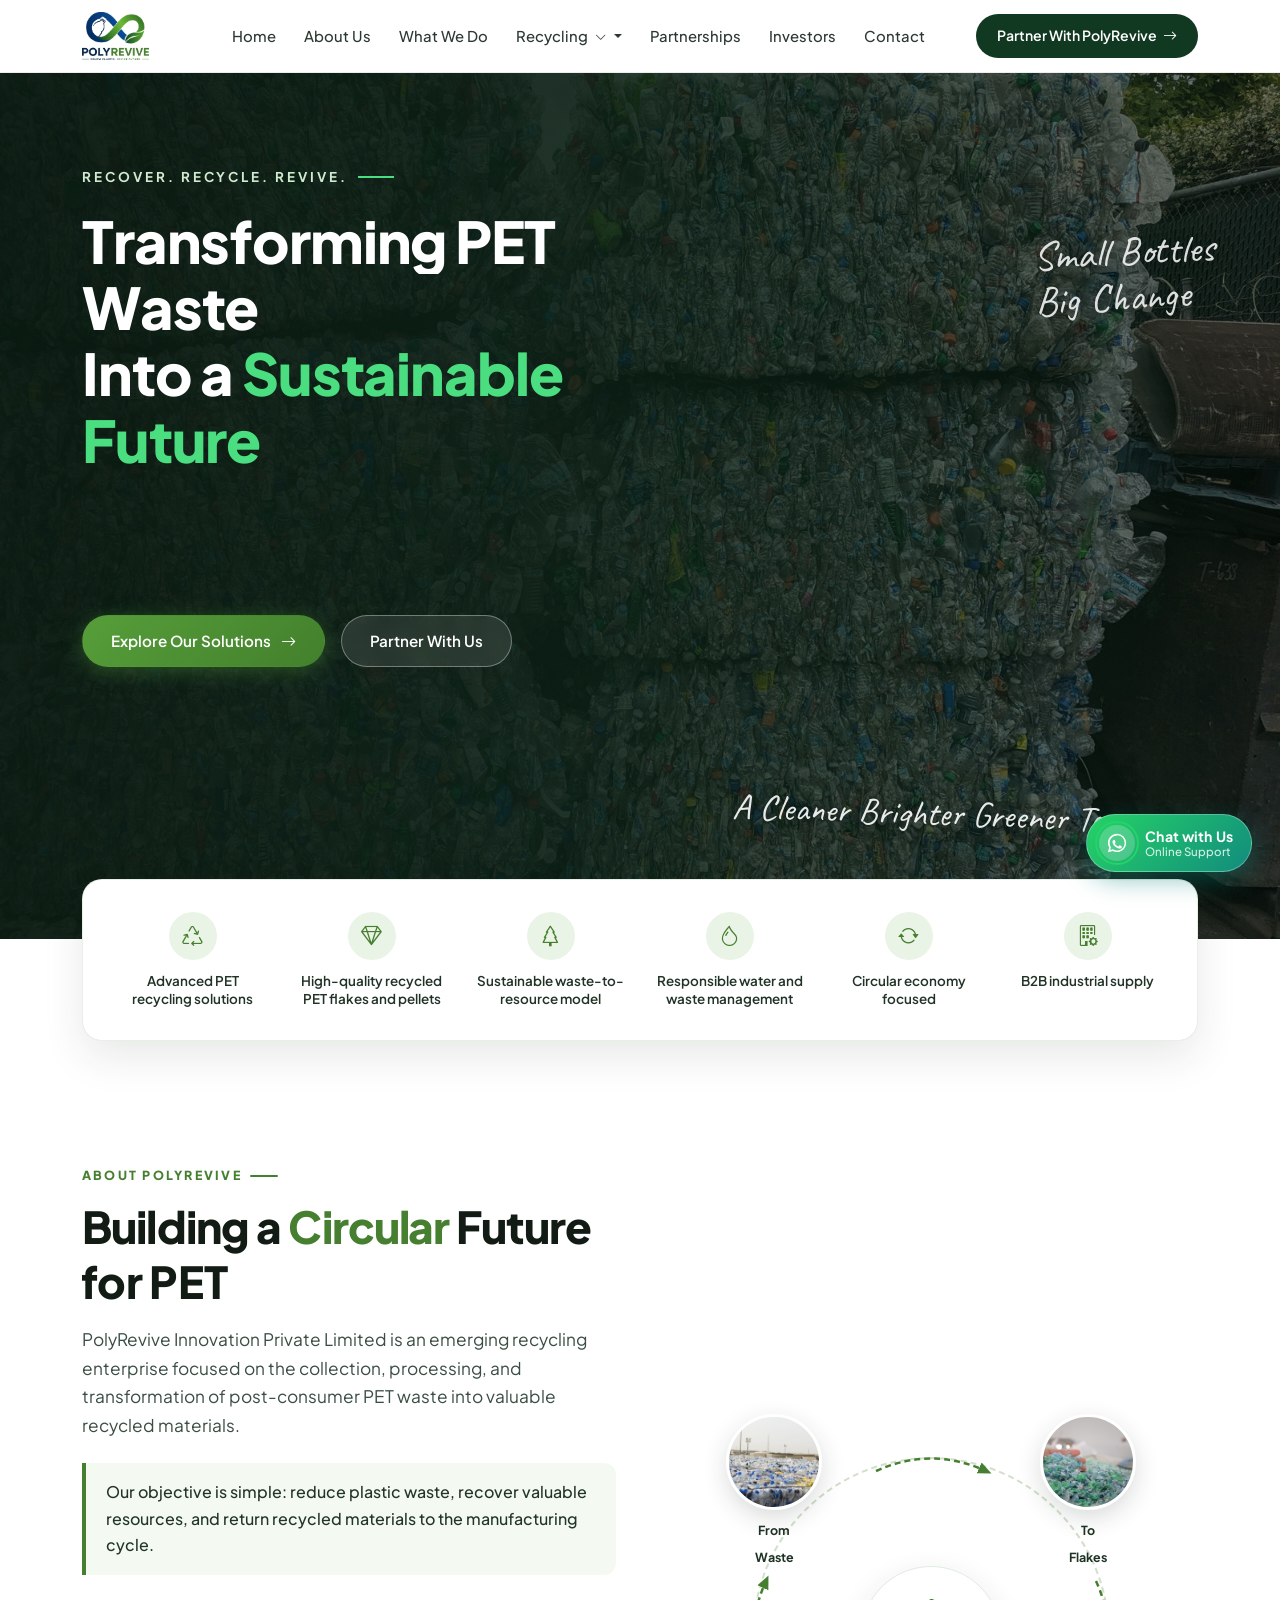
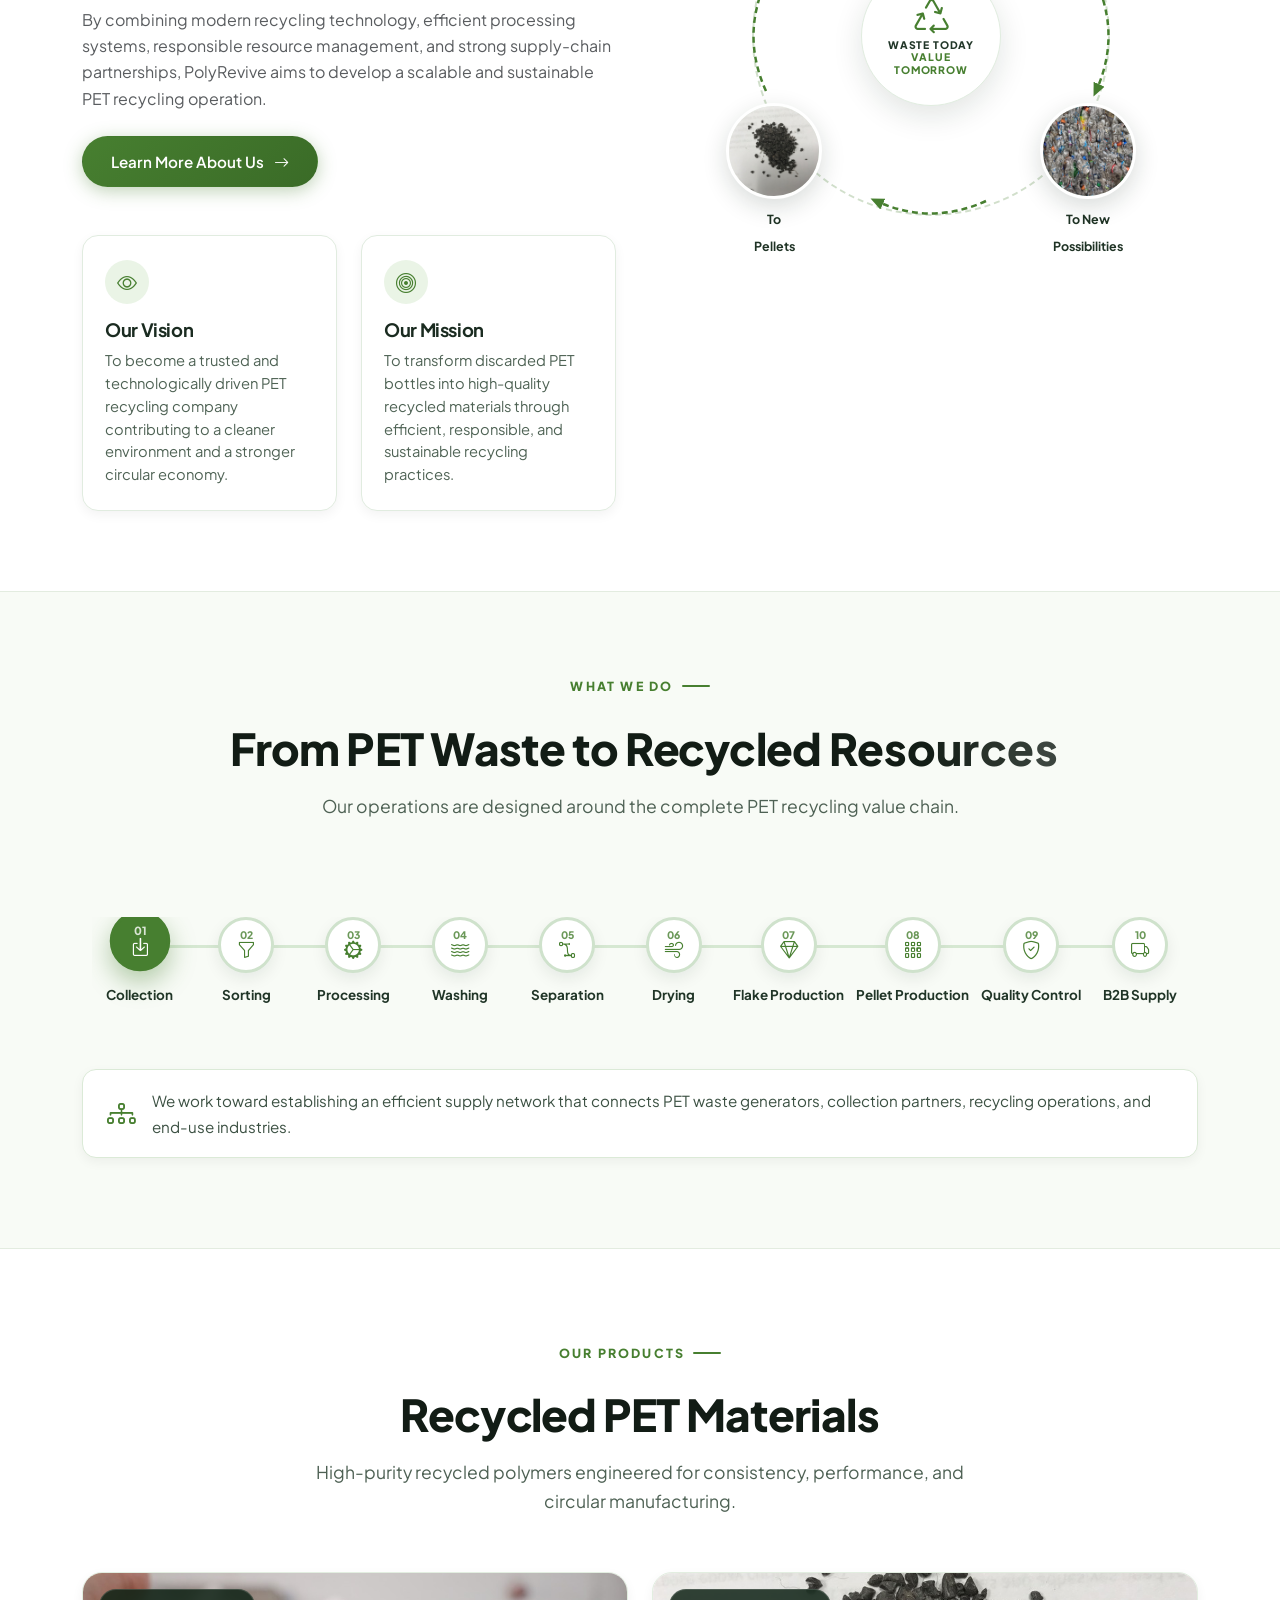
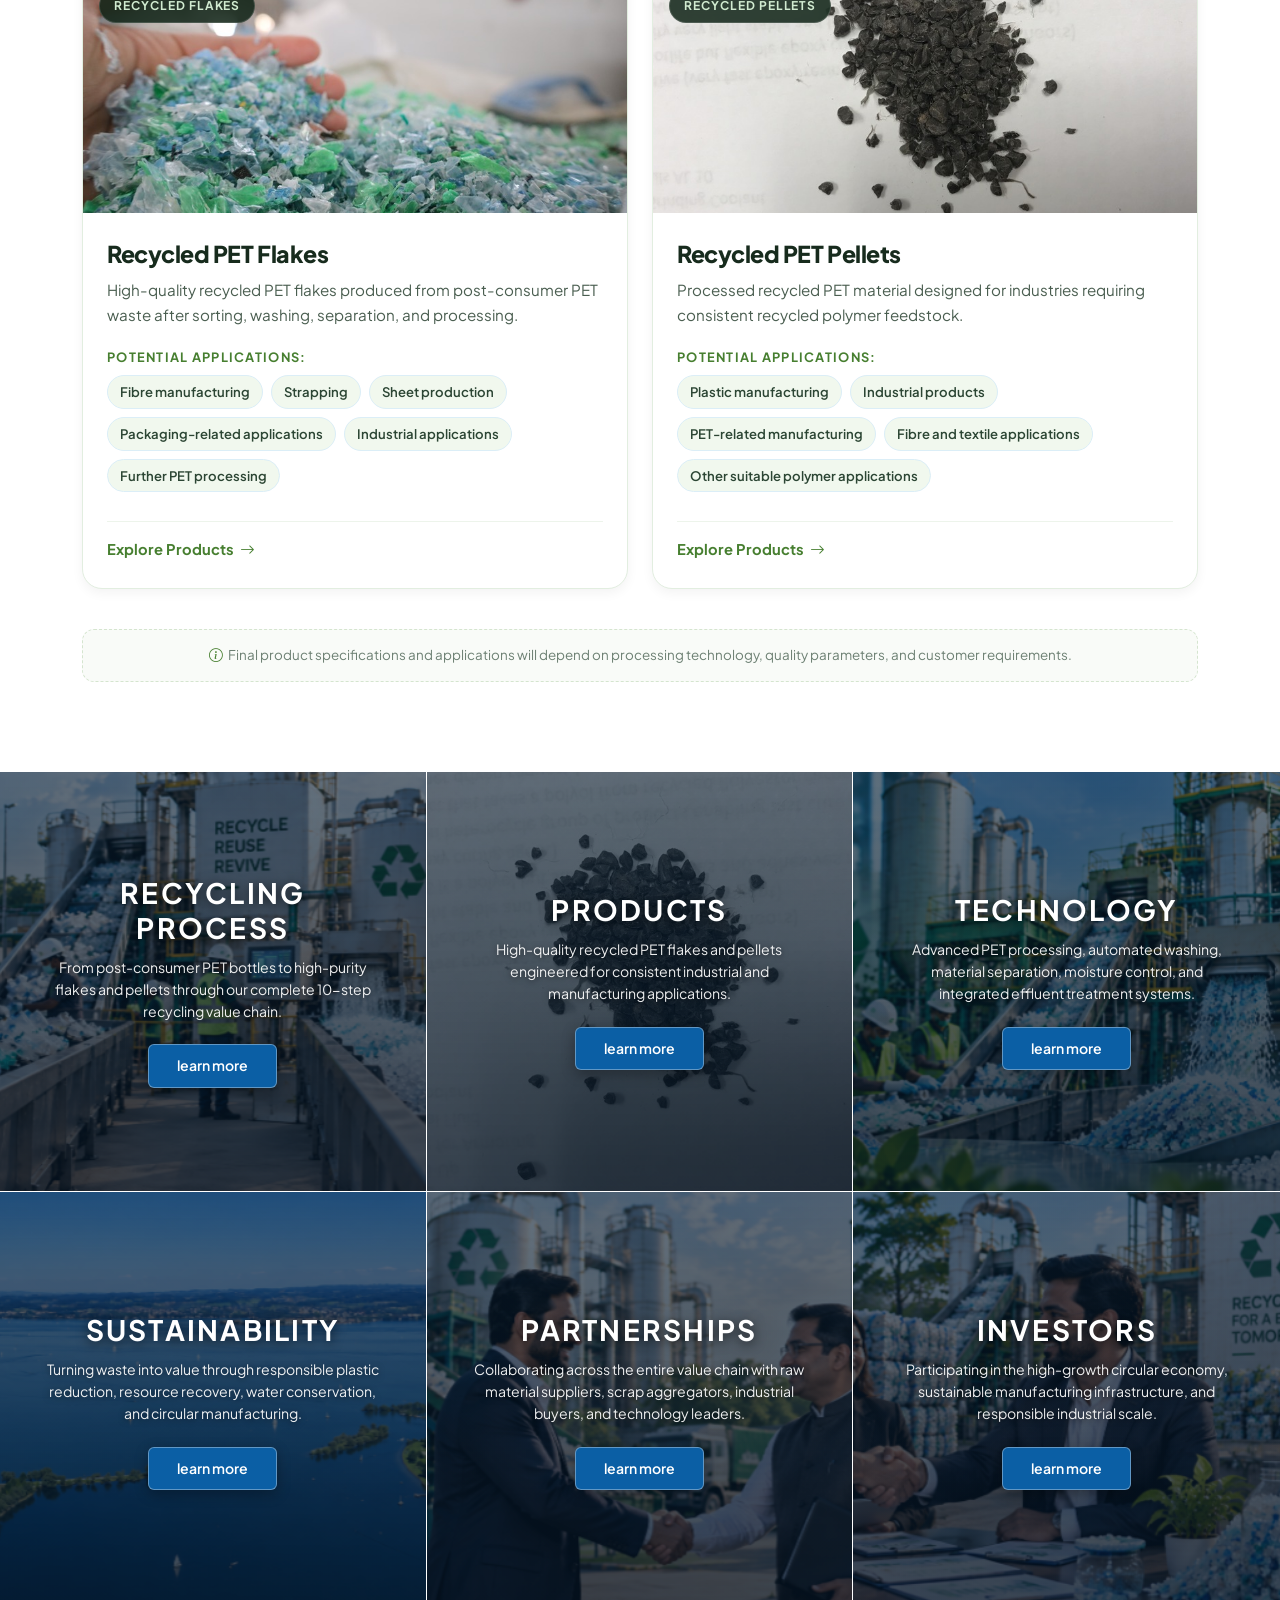
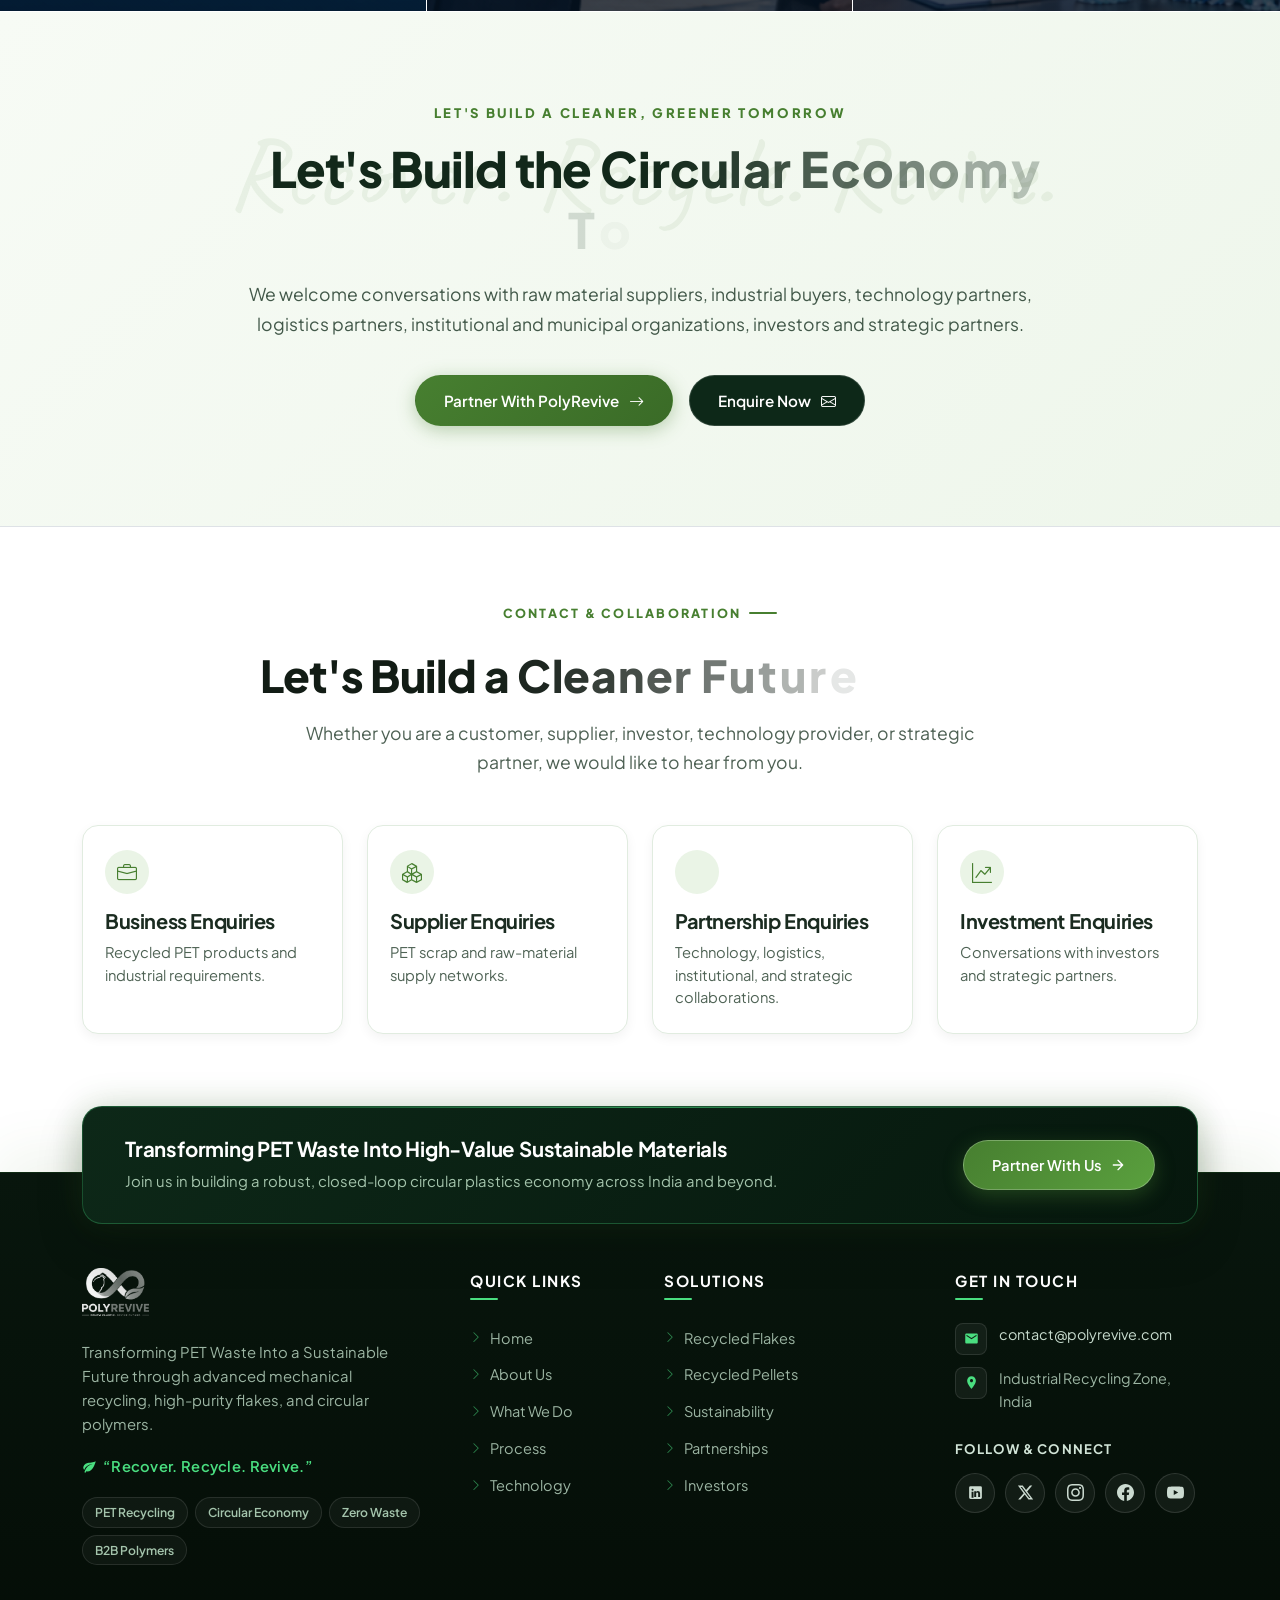
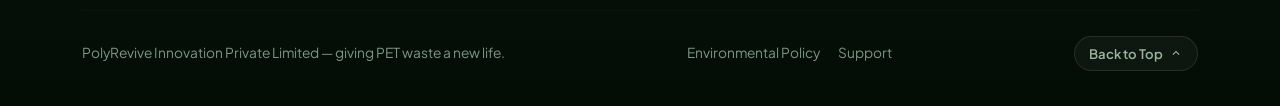
<file: index.html>
<!DOCTYPE html>
<html lang="en">
<head>
  <meta charset="UTF-8">
  <meta name="viewport" content="width=device-width, initial-scale=1.0">
  <title>PolyRevive Innovation Private Limited | PET Recycling & Sustainable Solutions</title>
  
  <!-- SEO Meta Tags based on Official PDF -->
  <meta name="description" content="PolyRevive Innovation Private Limited is focused on PET recycling, recycled PET flakes and pellets, sustainable resource recovery, and circular-economy solutions.">
  <meta name="keywords" content="PET Recycling, PET Bottle Recycling, Recycled PET Flakes, Recycled PET Pellets, Plastic Recycling Company, PET Recycling Company Tamil Nadu, Recycled Plastic Materials, Circular Economy, Sustainable Recycling, Post Consumer PET Recycling, PET Scrap Recycling, Plastic Waste Management">
  <meta name="author" content="PolyRevive Innovation Private Limited">
  
  <!-- Favicon -->
  <link rel="icon" type="image/png" href="assets/logo/logo-transparent.png">

  <!-- Google Fonts: Plus Jakarta Sans & Caveat -->
  <link rel="preconnect" href="https://fonts.googleapis.com">
  <link rel="preconnect" href="https://fonts.gstatic.com" crossorigin>
  <link href="https://fonts.googleapis.com/css2?family=Caveat:wght@600;700&family=Plus+Jakarta+Sans:wght@300;400;500;600;700;800&display=swap" rel="stylesheet">

  <!-- Bootstrap 5.3.3 CSS -->
  <link href="https://cdn.jsdelivr.net/npm/bootstrap@5.3.3/dist/css/bootstrap.min.css" rel="stylesheet">
  
  <!-- Bootstrap Icons 1.11.3 -->
  <link rel="stylesheet" href="https://cdn.jsdelivr.net/npm/bootstrap-icons@1.11.3/font/bootstrap-icons.min.css">

  <!-- Animate.css for WOW Scroll Animations -->
  <link rel="stylesheet" href="css/animate.css">

  <!-- Mouse Cursor CSS -->
  <link rel="stylesheet" href="css/mousecursor.css">

  <!-- Custom Stylesheet -->
  <link rel="stylesheet" href="css/style.css">
</head>
<body>

  <!-- ==========================================================================
       1. HEADER / STICKY NAVBAR
       ========================================================================== -->
  <header>
    <nav class="navbar navbar-expand-lg site-navbar" aria-label="Main Navigation">
      <div class="container">
        <!-- Actual PolyRevive Logo -->
        <a class="navbar-brand" href="#home">
          <img src="assets/logo/logo.png" alt="PolyRevive Innovation Private Limited Logo" class="navbar-logo-img">
        </a>

        <!-- Mobile Toggle Button -->
        <button class="navbar-toggler" type="button" data-bs-toggle="collapse" data-bs-target="#navbarPolyContent" aria-controls="navbarPolyContent" aria-expanded="false" aria-label="Toggle navigation">
          <span class="bi bi-list fs-2"></span>
        </button>

        <!-- Navbar Links -->
        <div class="collapse navbar-collapse" id="navbarPolyContent">
          <ul class="navbar-nav mx-auto mb-2 mb-lg-0">
            <li class="nav-item">
              <a class="nav-link active" href="index.html">Home</a>
            </li>
            <li class="nav-item">
              <a class="nav-link" href="about.html">About Us</a>
            </li>
            <li class="nav-item">
              <a class="nav-link" href="what-we-do.html">What We Do</a>
            </li>
            <li class="nav-item dropdown">
              <a class="nav-link dropdown-toggle" href="#" id="recyclingDropdown" role="button" aria-expanded="false">
                Recycling <i class="bi bi-chevron-down ms-1" style="font-size: 0.72rem;"></i>
              </a>
              <ul class="dropdown-menu shadow" aria-labelledby="recyclingDropdown">
                <li><a class="dropdown-item" href="process.html"><i class="bi bi-arrow-repeat"></i> Recycling Process</a></li>
                <li><a class="dropdown-item" href="products.html"><i class="bi bi-box-seam"></i> Products</a></li>
                <li><a class="dropdown-item" href="technology.html"><i class="bi bi-cpu"></i> Technology & Infrastructure</a></li>
                <li><a class="dropdown-item" href="sustainability.html"><i class="bi bi-flower1"></i> Sustainability</a></li>
              </ul>
            </li>
            <li class="nav-item">
              <a class="nav-link" href="partnerships.html">Partnerships</a>
            </li>
            <li class="nav-item">
              <a class="nav-link" href="investors.html">Investors</a>
            </li>
            <li class="nav-item">
              <a class="nav-link" href="contact.html">Contact</a>
            </li>
          </ul>

          <!-- Action Button: Section 18 Primary CTA -->
          <div class="d-flex align-items-center">
            <a href="partnerships.html" class="nav-btn-partner">
              Partner With PolyRevive <i class="bi bi-arrow-right"></i>
            </a>
          </div>
        </div>
      </div>
    </nav>
  </header>

  <!-- ==========================================================================
       2. HERO SECTION (Matched with Reference Design)
       ========================================================================== -->
  <section class="hero-section" id="home">
    <div class="hero-overlay"></div>

    <!-- Script Accents (matched from visual reference) -->
    <div class="hero-script-top d-none d-lg-block">
      Small Bottles<br>Big Change
    </div>
    <div class="hero-script-bottom d-none d-lg-flex">
      <span>A Cleaner Brighter Greener Tomorrow</span>
      <i class="bi bi-leaf hero-script-leaf"></i>
    </div>

    <div class="container position-relative">
      <div class="row align-items-center">
        <div class="col-lg-8 col-xl-7 hero-content">
          <!-- Eyebrow Tagline -->
          <div class="hero-eyebrow">
            RECOVER. RECYCLE. REVIVE.
          </div>

          <!-- Main Headline -->
          <h1 class="hero-title text-anime-style-3">
            Transforming PET Waste <br>
            Into a <span class="text-accent">Sustainable Future</span>
          </h1>

          <!-- Official PDF Paragraph -->
          <p class="hero-paragraph wow fadeInUp" data-wow-delay="0.2s">
            PolyRevive Innovation Private Limited is building a modern PET recycling ecosystem focused on converting post-consumer PET waste into high-quality recycled materials while creating environmental, economic, and social value.
          </p>

          <!-- Buttons -->
          <div class="hero-cta-group wow fadeInUp" data-wow-delay="0.3s">
            <a href="#products" class="btn-poly btn-poly-accent">
              Explore Our Solutions <i class="bi bi-arrow-right"></i>
            </a>
            <a href="#partners" class="btn-poly btn-poly-glass">
              Partner With Us
            </a>
          </div>

          <!-- 4 Glass Benefit Badges beneath buttons -->
          <div class="hero-glass-badges">
            <div class="hero-badge-card wow fadeInUp" data-wow-delay="0.1s">
              <div class="hero-badge-icon">
                <i class="bi bi-tree"></i>
              </div>
              <span class="hero-badge-label">Cleaner Environment</span>
            </div>
            <div class="hero-badge-card wow fadeInUp" data-wow-delay="0.2s">
              <div class="hero-badge-icon">
                <i class="bi bi-people"></i>
              </div>
              <span class="hero-badge-label">Stronger Communities</span>
            </div>
            <div class="hero-badge-card wow fadeInUp" data-wow-delay="0.3s">
              <div class="hero-badge-icon">
                <i class="bi bi-arrow-repeat"></i>
              </div>
              <span class="hero-badge-label">Circular Economy</span>
            </div>
            <div class="hero-badge-card wow fadeInUp" data-wow-delay="0.4s">
              <div class="hero-badge-icon">
                <i class="bi bi-infinity"></i>
              </div>
              <span class="hero-badge-label">Sustainable Tomorrow</span>
            </div>
          </div>

        </div>
      </div>
    </div>
  </section>

  <!-- ==========================================================================
       3. HERO SUPPORTING BENEFITS STRIP (Floating Glass Bar)
       ========================================================================== -->
  <div class="container benefits-strip-container">
    <div class="benefits-strip-card wow fadeInUp" data-wow-duration="0.8s">
      <div class="benefits-strip-grid">
        <div class="benefit-item wow fadeInUp" data-wow-delay="0.1s">
          <div class="benefit-icon-wrapper">
            <i class="bi bi-recycle"></i>
          </div>
          <p class="benefit-title">Advanced PET recycling solutions</p>
        </div>
        <div class="benefit-item wow fadeInUp" data-wow-delay="0.15s">
          <div class="benefit-icon-wrapper">
            <i class="bi bi-gem"></i>
          </div>
          <p class="benefit-title">High-quality recycled PET flakes and pellets</p>
        </div>
        <div class="benefit-item wow fadeInUp" data-wow-delay="0.2s">
          <div class="benefit-icon-wrapper">
            <i class="bi bi-tree"></i>
          </div>
          <p class="benefit-title">Sustainable waste-to-resource model</p>
        </div>
        <div class="benefit-item wow fadeInUp" data-wow-delay="0.25s">
          <div class="benefit-icon-wrapper">
            <i class="bi bi-droplet"></i>
          </div>
          <p class="benefit-title">Responsible water and waste management</p>
        </div>
        <div class="benefit-item wow fadeInUp" data-wow-delay="0.3s">
          <div class="benefit-icon-wrapper">
            <i class="bi bi-arrow-repeat"></i>
          </div>
          <p class="benefit-title">Circular economy focused</p>
        </div>
        <div class="benefit-item wow fadeInUp" data-wow-delay="0.35s">
          <div class="benefit-icon-wrapper">
            <i class="bi bi-building-gear"></i>
          </div>
          <p class="benefit-title">B2B industrial supply</p>
        </div>
      </div>
    </div>
  </div>

  <!-- ==========================================================================
       4. ABOUT POLYREVIVE & CIRCULAR VISUAL
       ========================================================================== -->
  <section class="about-section" id="about">
    <div class="container">
      <div class="row align-items-center g-5">
        <!-- Left Content Column -->
        <div class="col-lg-6 about-content-col">
          <span class="section-eyebrow wow fadeInUp" data-wow-delay="0.1s">ABOUT POLYREVIVE</span>
          <h2 class="section-title text-anime-style-3">
            Building a <span class="text-brand">Circular</span> Future for PET
          </h2>

          <p class="about-intro-text wow fadeInUp" data-wow-delay="0.2s">
            PolyRevive Innovation Private Limited is an emerging recycling enterprise focused on the collection, processing, and transformation of post-consumer PET waste into valuable recycled materials.
          </p>

          <div class="about-objective-box wow fadeInUp" data-wow-delay="0.3s">
            Our objective is simple: reduce plastic waste, recover valuable resources, and return recycled materials to the manufacturing cycle.
          </div>

          <p class="text-muted mb-4 wow fadeInUp" data-wow-delay="0.35s">
            By combining modern recycling technology, efficient processing systems, responsible resource management, and strong supply-chain partnerships, PolyRevive aims to develop a scalable and sustainable PET recycling operation.
          </p>

          <a href="#what-we-do" class="btn-poly btn-poly-primary mb-5 wow fadeInUp" data-wow-delay="0.4s">
            Learn More About Us <i class="bi bi-arrow-right"></i>
          </a>

          <!-- Vision & Mission Cards Row -->
          <div class="row g-4 vm-card-row">
            <div class="col-sm-6">
              <div class="vm-card wow fadeInUp" data-wow-delay="0.2s">
                <div class="vm-icon-bubble">
                  <i class="bi bi-eye"></i>
                </div>
                <h3 class="vm-title">Our Vision</h3>
                <p class="vm-description">
                  To become a trusted and technologically driven PET recycling company contributing to a cleaner environment and a stronger circular economy.
                </p>
              </div>
            </div>

            <div class="col-sm-6">
              <div class="vm-card wow fadeInUp" data-wow-delay="0.35s">
                <div class="vm-icon-bubble">
                  <i class="bi bi-bullseye"></i>
                </div>
                <h3 class="vm-title">Our Mission</h3>
                <p class="vm-description">
                  To transform discarded PET bottles into high-quality recycled materials through efficient, responsible, and sustainable recycling practices.
                </p>
              </div>
            </div>
          </div>
        </div>

        <!-- Right Column: Circular Economy Transformation Diagram -->
        <div class="col-lg-6 text-center">
          <div class="circular-diagram-container wow zoomIn" data-wow-duration="0.9s">
            <div class="circular-bg-glow"></div>

            <!-- SVG Flow Arrows connecting the 4 nodes -->
            <svg class="circular-flow-svg" viewBox="0 0 460 460">
              <defs>
                <marker id="arrow" viewBox="0 0 10 10" refX="5" refY="5" markerWidth="6" markerHeight="6" orient="auto-start-reverse">
                  <path d="M 0 1 L 9 5 L 0 9 z" fill="#477f30" />
                </marker>
              </defs>
              <!-- Top curve: Waste to Flakes -->
              <path d="M 175 65 Q 230 40 285 65" fill="none" stroke="#477f30" stroke-width="2.5" stroke-dasharray="6,4" marker-end="url(#arrow)" />
              <!-- Right curve: Flakes to Possibilities -->
              <path d="M 395 175 Q 420 230 395 285" fill="none" stroke="#477f30" stroke-width="2.5" stroke-dasharray="6,4" marker-end="url(#arrow)" />
              <!-- Bottom curve: Possibilities to Pellets -->
              <path d="M 285 395 Q 230 420 175 395" fill="none" stroke="#477f30" stroke-width="2.5" stroke-dasharray="6,4" marker-end="url(#arrow)" />
              <!-- Left curve: Pellets to Waste -->
              <path d="M 65 285 Q 40 230 65 175" fill="none" stroke="#477f30" stroke-width="2.5" stroke-dasharray="6,4" marker-end="url(#arrow)" />
            </svg>

            <!-- Center Badge -->
            <div class="circular-center-badge">
              <i class="bi bi-recycle circular-center-icon"></i>
              <div class="circular-center-text">
                WASTE TODAY
                <span>VALUE TOMORROW</span>
              </div>
            </div>

            <!-- 1. Top-Left: From Waste -->
            <div class="cycle-node node-waste">
              <div class="cycle-node-img-wrap">
                <img src="assets/images/waste-bottles.jpg" alt="PET Waste bottles" loading="lazy">
              </div>
              <span class="cycle-node-label">From<br>Waste</span>
            </div>

            <!-- 2. Top-Right: To Flakes -->
            <div class="cycle-node node-flakes">
              <div class="cycle-node-img-wrap">
                <img src="assets/images/pet-flakes.jpg" alt="Recycled PET Flakes" loading="lazy">
              </div>
              <span class="cycle-node-label">To<br>Flakes</span>
            </div>

            <!-- 3. Bottom-Left: To Pellets -->
            <div class="cycle-node node-pellets">
              <div class="cycle-node-img-wrap">
                <img src="assets/images/pet-pellets.jpg" alt="Recycled PET Pellets" loading="lazy">
              </div>
              <span class="cycle-node-label">To<br>Pellets</span>
            </div>

            <!-- 4. Bottom-Right: To New Possibilities -->
            <div class="cycle-node node-possibilities">
              <div class="cycle-node-img-wrap">
                <img src="assets/images/pet-possibilities.jpg" alt="Recycled PET applications" loading="lazy">
              </div>
              <span class="cycle-node-label">To New<br>Possibilities</span>
            </div>
          </div>
        </div>
      </div>
    </div>
  </section>

  <!-- ==========================================================================
       5. WHAT WE DO — 10-STEP VALUE CHAIN JOURNEY
       ========================================================================== -->
  <section class="what-we-do-section" id="what-we-do">
    <div class="container">
      <div class="section-header text-center">
        <div class="section-eyebrow-wrapper">
          <span class="section-eyebrow wow fadeInUp" data-wow-delay="0.1s">WHAT WE DO</span>
        </div>
        <h2 class="section-title text-anime-style-3">From PET Waste to Recycled Resources</h2>
        <p class="section-subtitle mx-auto wow fadeInUp" data-wow-delay="0.2s">
          Our operations are designed around the complete PET recycling value chain.
        </p>
      </div>

      <!-- Process Track -->
      <div class="process-track-wrapper">
        <div class="process-track-line">
          <div class="process-track-progress"></div>
        </div>

        <div class="process-steps-row">
          <!-- Step 1 -->
          <div class="process-step-item active wow fadeInUp" data-wow-delay="0.05s">
            <div class="process-step-circle">
              <span class="process-step-num">01</span>
              <i class="bi bi-box-arrow-in-down process-step-icon"></i>
            </div>
            <p class="process-step-title">Collection</p>
          </div>

          <!-- Step 2 -->
          <div class="process-step-item wow fadeInUp" data-wow-delay="0.1s">
            <div class="process-step-circle">
              <span class="process-step-num">02</span>
              <i class="bi bi-funnel process-step-icon"></i>
            </div>
            <p class="process-step-title">Sorting</p>
          </div>

          <!-- Step 3 -->
          <div class="process-step-item wow fadeInUp" data-wow-delay="0.15s">
            <div class="process-step-circle">
              <span class="process-step-num">03</span>
              <i class="bi bi-gear-wide-connected process-step-icon"></i>
            </div>
            <p class="process-step-title">Processing</p>
          </div>

          <!-- Step 4 -->
          <div class="process-step-item wow fadeInUp" data-wow-delay="0.2s">
            <div class="process-step-circle">
              <span class="process-step-num">04</span>
              <i class="bi bi-water process-step-icon"></i>
            </div>
            <p class="process-step-title">Washing</p>
          </div>

          <!-- Step 5 -->
          <div class="process-step-item wow fadeInUp" data-wow-delay="0.25s">
            <div class="process-step-circle">
              <span class="process-step-num">05</span>
              <i class="bi bi-bezier2 process-step-icon"></i>
            </div>
            <p class="process-step-title">Separation</p>
          </div>

          <!-- Step 6 -->
          <div class="process-step-item wow fadeInUp" data-wow-delay="0.3s">
            <div class="process-step-circle">
              <span class="process-step-num">06</span>
              <i class="bi bi-wind process-step-icon"></i>
            </div>
            <p class="process-step-title">Drying</p>
          </div>

          <!-- Step 7 -->
          <div class="process-step-item wow fadeInUp" data-wow-delay="0.35s">
            <div class="process-step-circle">
              <span class="process-step-num">07</span>
              <i class="bi bi-gem process-step-icon"></i>
            </div>
            <p class="process-step-title">Flake Production</p>
          </div>

          <!-- Step 8 -->
          <div class="process-step-item wow fadeInUp" data-wow-delay="0.4s">
            <div class="process-step-circle">
              <span class="process-step-num">08</span>
              <i class="bi bi-grid-3x3-gap process-step-icon"></i>
            </div>
            <p class="process-step-title">Pellet Production</p>
          </div>

          <!-- Step 9 -->
          <div class="process-step-item wow fadeInUp" data-wow-delay="0.45s">
            <div class="process-step-circle">
              <span class="process-step-num">09</span>
              <i class="bi bi-shield-check process-step-icon"></i>
            </div>
            <p class="process-step-title">Quality Control</p>
          </div>

          <!-- Step 10 -->
          <div class="process-step-item wow fadeInUp" data-wow-delay="0.5s">
            <div class="process-step-circle">
              <span class="process-step-num">10</span>
              <i class="bi bi-truck process-step-icon"></i>
            </div>
            <p class="process-step-title">B2B Supply</p>
          </div>
        </div>
      </div>

      <!-- Supporting network box -->
      <div class="process-network-box mx-auto max-w-750 wow fadeInUp" data-wow-delay="0.3s">
        <i class="bi bi-diagram-3 process-network-icon"></i>
        <p class="process-network-text">
          We work toward establishing an efficient supply network that connects PET waste generators, collection partners, recycling operations, and end-use industries.
        </p>
      </div>
    </div>
  </section>

  <!-- ==========================================================================
       6. PRODUCTS — HOMEPAGE PREVIEW
       ========================================================================== -->
  <section class="products-section" id="products">
    <div class="container">
      <div class="section-header text-center">
        <div class="section-eyebrow-wrapper">
          <span class="section-eyebrow wow fadeInUp" data-wow-delay="0.1s">OUR PRODUCTS</span>
        </div>
        <h2 class="section-title text-anime-style-3">Recycled PET Materials</h2>
        <p class="section-subtitle mx-auto wow fadeInUp" data-wow-delay="0.2s">
          High-purity recycled polymers engineered for consistency, performance, and circular manufacturing.
        </p>
      </div>

      <div class="row g-4 justify-content-center">
        <!-- CARD 1: Recycled PET Flakes -->
        <div class="col-lg-6 product-col">
          <div class="product-card wow fadeInUp" data-wow-delay="0.15s">
            <div class="product-img-wrapper image-anime">
              <img src="assets/images/highres-pet-flakes.jpg" alt="Recycled PET Flakes" loading="lazy">
              <div class="product-badge-overlay">Recycled Flakes</div>
            </div>
            <div class="product-body">
              <h3 class="product-title">Recycled PET Flakes</h3>
              <p class="product-desc">
                High-quality recycled PET flakes produced from post-consumer PET waste after sorting, washing, separation, and processing.
              </p>

              <h4 class="product-apps-heading">Potential Applications:</h4>
              <div class="product-chips">
                <span class="app-chip">Fibre manufacturing</span>
                <span class="app-chip">Strapping</span>
                <span class="app-chip">Sheet production</span>
                <span class="app-chip">Packaging-related applications</span>
                <span class="app-chip">Industrial applications</span>
                <span class="app-chip">Further PET processing</span>
              </div>

              <div class="product-footer">
                <a href="#contact" class="product-cta-link">
                  Explore Products <i class="bi bi-arrow-right"></i>
                </a>
              </div>
            </div>
          </div>
        </div>

        <!-- CARD 2: Recycled PET Pellets -->
        <div class="col-lg-6 product-col">
          <div class="product-card wow fadeInUp" data-wow-delay="0.3s">
            <div class="product-img-wrapper image-anime">
              <img src="assets/images/highres-pet-pellets.jpg" alt="Recycled PET Pellets" loading="lazy">
              <div class="product-badge-overlay">Recycled Pellets</div>
            </div>
            <div class="product-body">
              <h3 class="product-title">Recycled PET Pellets</h3>
              <p class="product-desc">
                Processed recycled PET material designed for industries requiring consistent recycled polymer feedstock.
              </p>

              <h4 class="product-apps-heading">Potential Applications:</h4>
              <div class="product-chips">
                <span class="app-chip">Plastic manufacturing</span>
                <span class="app-chip">Industrial products</span>
                <span class="app-chip">PET-related manufacturing</span>
                <span class="app-chip">Fibre and textile applications</span>
                <span class="app-chip">Other suitable polymer applications</span>
              </div>

              <div class="product-footer">
                <a href="#contact" class="product-cta-link">
                  Explore Products <i class="bi bi-arrow-right"></i>
                </a>
              </div>
            </div>
          </div>
        </div>
      </div>

      <!-- Official Disclaimer from PDF -->
      <div class="products-disclaimer mx-auto max-w-750">
        <i class="bi bi-info-circle me-1 text-brand"></i>
        Final product specifications and applications will depend on processing technology, quality parameters, and customer requirements.
      </div>
    </div>
  </section>

  <!-- ==========================================================================
       6B. CORE PATHWAYS & SOLUTIONS SHOWCASE (Full-Width Interactive Banners)
       ========================================================================== -->
  <section class="alpla-showcase-section" id="pathways-showcase" aria-label="Core Pathways and Solutions">
    <!-- 1. RECYCLING PROCESS -->
    <div class="alpla-banner-item wow fadeInUp" data-wow-delay="0.1s">
      <div class="alpla-banner-bg" style="background-image: url('assets/images/recycling-process-facility.png');"></div>
      <div class="alpla-banner-overlay"></div>
      <div class="alpla-banner-content">
        <h2 class="alpla-banner-title">RECYCLING PROCESS</h2>
        <p class="alpla-banner-desc">From post-consumer PET bottles to high-purity flakes and pellets through our complete 10-step recycling value chain.</p>
        <a href="process.html" class="alpla-banner-btn">learn more</a>
      </div>
    </div>

    <!-- 2. PRODUCTS -->
    <div class="alpla-banner-item wow fadeInUp" data-wow-delay="0.15s">
      <div class="alpla-banner-bg" style="background-image: url('assets/images/highres-pet-pellets.jpg');"></div>
      <div class="alpla-banner-overlay"></div>
      <div class="alpla-banner-content">
        <h2 class="alpla-banner-title">PRODUCTS</h2>
        <p class="alpla-banner-desc">High-quality recycled PET flakes and pellets engineered for consistent industrial and manufacturing applications.</p>
        <a href="products.html" class="alpla-banner-btn">learn more</a>
      </div>
    </div>

    <!-- 3. TECHNOLOGY -->
    <div class="alpla-banner-item wow fadeInUp" data-wow-delay="0.2s">
      <div class="alpla-banner-bg" style="background-image: url('assets/images/technology-plant-banner.png');"></div>
      <div class="alpla-banner-overlay"></div>
      <div class="alpla-banner-content">
        <h2 class="alpla-banner-title">TECHNOLOGY</h2>
        <p class="alpla-banner-desc">Advanced PET processing, automated washing, material separation, moisture control, and integrated effluent treatment systems.</p>
        <a href="technology.html" class="alpla-banner-btn">learn more</a>
      </div>
    </div>

    <!-- 4. SUSTAINABILITY -->
    <div class="alpla-banner-item wow fadeInUp" data-wow-delay="0.25s">
      <div class="alpla-banner-bg" style="background-image: url('assets/images/sustainability-lake-aerial.png');"></div>
      <div class="alpla-banner-overlay"></div>
      <div class="alpla-banner-content">
        <h2 class="alpla-banner-title">SUSTAINABILITY</h2>
        <p class="alpla-banner-desc">Turning waste into value through responsible plastic reduction, resource recovery, water conservation, and circular manufacturing.</p>
        <a href="sustainability.html" class="alpla-banner-btn">learn more</a>
      </div>
    </div>

    <!-- 5. PARTNERSHIPS -->
    <div class="alpla-banner-item wow fadeInUp" data-wow-delay="0.3s">
      <div class="alpla-banner-bg" style="background-image: url('assets/images/partnerships-collaboration.png');"></div>
      <div class="alpla-banner-overlay"></div>
      <div class="alpla-banner-content">
        <h2 class="alpla-banner-title">PARTNERSHIPS</h2>
        <p class="alpla-banner-desc">Collaborating across the entire value chain with raw material suppliers, scrap aggregators, industrial buyers, and technology leaders.</p>
        <a href="partnerships.html" class="alpla-banner-btn">learn more</a>
      </div>
    </div>

    <!-- 6. INVESTORS -->
    <div class="alpla-banner-item wow fadeInUp" data-wow-delay="0.35s">
      <div class="alpla-banner-bg" style="background-image: url('assets/images/investors-meeting-banner.png');"></div>
      <div class="alpla-banner-overlay"></div>
      <div class="alpla-banner-content">
        <h2 class="alpla-banner-title">INVESTORS</h2>
        <p class="alpla-banner-desc">Participating in the high-growth circular economy, sustainable manufacturing infrastructure, and responsible industrial scale.</p>
        <a href="investors.html" class="alpla-banner-btn">learn more</a>
      </div>
    </div>
  </section>




  <!-- ==========================================================================
       9. PARTNERSHIP CTA SECTION
       ========================================================================== -->
  <section class="partnership-section" id="partners">
    <div class="partnership-watermark">Recover. Recycle. Revive.</div>
    <div class="container">
      <div class="partnership-content">
        <p class="partnership-tagline wow fadeInUp" data-wow-delay="0.1s">LET'S BUILD A CLEANER, GREENER TOMORROW</p>
        <h2 class="partnership-title text-anime-style-3">Let's Build the Circular Economy Together</h2>
        <p class="partnership-desc wow fadeInUp" data-wow-delay="0.2s">
          We welcome conversations with raw material suppliers, industrial buyers, technology partners, logistics partners, institutional and municipal organizations, investors and strategic partners.
        </p>

        <div class="partnership-buttons wow fadeInUp" data-wow-delay="0.3s">
          <a href="#contact" class="btn-poly btn-poly-primary">
            Partner With PolyRevive <i class="bi bi-arrow-right"></i>
          </a>
          <a href="#contact" class="btn-poly btn-poly-dark">
            Enquire Now <i class="bi bi-envelope"></i>
          </a>
        </div>
      </div>
    </div>
  </section>

  <!-- ==========================================================================
       10. CONTACT PREVIEW / ENQUIRIES TOUCHPOINT
       ========================================================================== -->
  <section class="py-5 bg-white border-top" id="contact">
    <div class="container py-4">
      <div class="section-header text-center mb-5">
        <div class="section-eyebrow-wrapper">
          <span class="section-eyebrow wow fadeInUp" data-wow-delay="0.1s">CONTACT & COLLABORATION</span>
        </div>
        <h2 class="section-title text-anime-style-3">Let's Build a Cleaner Future Together</h2>
        <p class="section-subtitle mx-auto wow fadeInUp" data-wow-delay="0.2s">
          Whether you are a customer, supplier, investor, technology provider, or strategic partner, we would like to hear from you.
        </p>
      </div>

      <div class="row g-4">
        <!-- Business Enquiries -->
        <div class="col-md-6 col-lg-3">
          <div class="vm-card wow fadeInUp" data-wow-delay="0.1s">
            <div class="vm-icon-bubble">
              <i class="bi bi-briefcase"></i>
            </div>
            <h3 class="vm-title fs-5">Business Enquiries</h3>
            <p class="vm-description">
              Recycled PET products and industrial requirements.
            </p>
          </div>
        </div>

        <!-- Supplier Enquiries -->
        <div class="col-md-6 col-lg-3">
          <div class="vm-card wow fadeInUp" data-wow-delay="0.2s">
            <div class="vm-icon-bubble">
              <i class="bi bi-boxes"></i>
            </div>
            <h3 class="vm-title fs-5">Supplier Enquiries</h3>
            <p class="vm-description">
              PET scrap and raw-material supply networks.
            </p>
          </div>
        </div>

        <!-- Partnership Enquiries -->
        <div class="col-md-6 col-lg-3">
          <div class="vm-card wow fadeInUp" data-wow-delay="0.3s">
            <div class="vm-icon-bubble">
              <i class="bi bi-handshake"></i>
            </div>
            <h3 class="vm-title fs-5">Partnership Enquiries</h3>
            <p class="vm-description">
              Technology, logistics, institutional, and strategic collaborations.
            </p>
          </div>
        </div>

        <!-- Investment Enquiries -->
        <div class="col-md-6 col-lg-3">
          <div class="vm-card wow fadeInUp" data-wow-delay="0.4s">
            <div class="vm-icon-bubble">
              <i class="bi bi-graph-up-arrow"></i>
            </div>
            <h3 class="vm-title fs-5">Investment Enquiries</h3>
            <p class="vm-description">
              Conversations with investors and strategic partners.
            </p>
          </div>
        </div>
      </div>
    </div>
  </section>

        <!-- ==========================================================================
       CTA BANNER (BETWEEN PAGE & FOOTER)
       ========================================================================== -->
  <div class="footer-cta-wrapper">
    <div class="container">
      <div class="footer-top-strip wow fadeInUp" data-wow-delay="0.1s">
        <div class="footer-top-strip-text">
          <h4>Transforming PET Waste Into High-Value Sustainable Materials</h4>
          <p>Join us in building a robust, closed-loop circular plastics economy across India and beyond.</p>
        </div>
        <a href="contact.html" class="footer-top-strip-btn">
          Partner With Us
          <svg viewBox="0 0 24 24" width="16" height="16" fill="currentColor" aria-hidden="true"><path d="M5 12h14M12 5l7 7-7 7" stroke="currentColor" stroke-width="2" stroke-linecap="round" stroke-linejoin="round" fill="none"/></svg>
        </a>
      </div>
    </div>
  </div>

  <!-- ==========================================================================
       FOOTER (MODERN ENTERPRISE REDESIGN)
       ========================================================================== -->
  <footer class="site-footer" id="site-footer">
    <div class="container">
      <!-- Main Footer Columns Grid -->
      <div class="row g-4 g-lg-5">
        <!-- Col 1: Brand & Identity -->
        <div class="col-lg-4 col-md-6 wow fadeInUp" data-wow-delay="0.1s">
          <a href="index.html" class="footer-logo-link" aria-label="PolyRevive Homepage">
            <img src="assets/logo/logo-transparent.png" alt="PolyRevive Logo" class="footer-logo-img">
          </a>
          <p class="footer-brand-desc">
            Transforming PET Waste Into a Sustainable Future through advanced mechanical recycling, high-purity flakes, and circular polymers.
          </p>
          <div class="footer-quote">
            <svg viewBox="0 0 24 24" width="15" height="15" fill="currentColor" aria-hidden="true"><path d="M17 8C8 10 5.9 16.17 3.82 21.34L5.71 22l1-2.3A4.49 4.49 0 0 0 8 20C19 20 22 3 22 3c-1 2-8 2.25-13 3.25S2 11.5 2 13.5s1.75 3.75 1.75 3.75C7 8 17 8 17 8z"/></svg>
            “Recover. Recycle. Revive.”
          </div>
          <div class="footer-keywords-wrap">
            <span class="footer-keyword-pill">PET Recycling</span>
            <span class="footer-keyword-pill">Circular Economy</span>
            <span class="footer-keyword-pill">Zero Waste</span>
            <span class="footer-keyword-pill">B2B Polymers</span>
          </div>
        </div>

        <!-- Col 2: Navigation Links -->
        <div class="col-lg-2 col-md-6 col-6 wow fadeInUp" data-wow-delay="0.2s">
          <h4 class="footer-heading">Quick Links</h4>
          <ul class="footer-nav-list">
            <li class="footer-nav-item"><a href="index.html"><i class="bi bi-chevron-right"></i> Home</a></li>
            <li class="footer-nav-item"><a href="about.html"><i class="bi bi-chevron-right"></i> About Us</a></li>
            <li class="footer-nav-item"><a href="what-we-do.html"><i class="bi bi-chevron-right"></i> What We Do</a></li>
            <li class="footer-nav-item"><a href="process.html"><i class="bi bi-chevron-right"></i> Process</a></li>
            <li class="footer-nav-item"><a href="technology.html"><i class="bi bi-chevron-right"></i> Technology</a></li>
          </ul>
        </div>

        <!-- Col 3: Solutions & Business -->
        <div class="col-lg-3 col-md-6 col-6 wow fadeInUp" data-wow-delay="0.3s">
          <h4 class="footer-heading">Solutions</h4>
          <ul class="footer-nav-list">
            <li class="footer-nav-item"><a href="products.html"><i class="bi bi-chevron-right"></i> Recycled Flakes</a></li>
            <li class="footer-nav-item"><a href="products.html"><i class="bi bi-chevron-right"></i> Recycled Pellets</a></li>
            <li class="footer-nav-item"><a href="sustainability.html"><i class="bi bi-chevron-right"></i> Sustainability</a></li>
            <li class="footer-nav-item"><a href="partnerships.html"><i class="bi bi-chevron-right"></i> Partnerships</a></li>
            <li class="footer-nav-item"><a href="investors.html"><i class="bi bi-chevron-right"></i> Investors</a></li>
          </ul>
        </div>

        <!-- Col 4: Connect & Social Media -->
        <div class="col-lg-3 col-md-6 wow fadeInUp" data-wow-delay="0.4s">
          <h4 class="footer-heading">Get in Touch</h4>
          <ul class="footer-contact-list">
            <li class="footer-contact-item">
              <div class="footer-contact-icon">
                <svg viewBox="0 0 24 24" aria-hidden="true"><path d="M20 4H4c-1.1 0-1.99.9-1.99 2L2 18c0 1.1.9 2 2 2h16c1.1 0 2-.9 2-2V6c0-1.1-.9-2-2-2zm0 4l-8 5-8-5V6l8 5 8-5v2z"/></svg>
              </div>
              <div class="footer-contact-text">
                <a href="contact.html">contact@polyrevive.com</a>
              </div>
            </li>
            <li class="footer-contact-item">
              <div class="footer-contact-icon">
                <svg viewBox="0 0 24 24" aria-hidden="true"><path d="M12 2C8.13 2 5 5.13 5 9c0 5.25 7 13 7 13s7-7.75 7-13c0-3.87-3.13-7-7-7zm0 9.5c-1.38 0-2.5-1.12-2.5-2.5s1.12-2.5 2.5-2.5 2.5 1.12 2.5 2.5-1.12 2.5-2.5 2.5z"/></svg>
              </div>
              <div class="footer-contact-text">
                Industrial Recycling Zone, India
              </div>
            </li>
          </ul>

          <div class="footer-social-heading">Follow & Connect</div>
          <div class="footer-social-wrap">
            <a href="https://linkedin.com" target="_blank" rel="noopener noreferrer" class="footer-social-btn" aria-label="PolyRevive on LinkedIn">
              <svg viewBox="0 0 24 24" aria-hidden="true"><path d="M19 3a2 2 0 0 1 2 2v14a2 2 0 0 1-2 2H5a2 2 0 0 1-2-2V5a2 2 0 0 1 2-2h14m-.5 15.5v-5.3a3.26 3.26 0 0 0-3.26-3.26c-.85 0-1.84.52-2.28 1.3v-1.11h-2.79v8.37h2.79v-4.93c0-.77.62-1.4 1.39-1.4a1.4 1.4 0 0 1 1.4 1.4v4.93h2.75M6.46 10.9v8.37H9.2V10.9H6.46M7.83 6.64a1.5 1.5 0 1 0 0 3 1.5 1.5 0 0 0 0-3Z"/></svg>
            </a>
            <a href="https://twitter.com" target="_blank" rel="noopener noreferrer" class="footer-social-btn" aria-label="PolyRevive on X">
              <svg viewBox="0 0 24 24" aria-hidden="true"><path d="M18.244 2.25h3.308l-7.227 8.26 8.502 11.24H16.17l-5.214-6.817L4.99 21.75H1.68l7.73-8.835L1.254 2.25H8.08l4.713 6.231zm-1.161 17.52h1.833L7.084 4.126H5.117z"/></svg>
            </a>
            <a href="https://instagram.com" target="_blank" rel="noopener noreferrer" class="footer-social-btn" aria-label="PolyRevive on Instagram">
              <svg viewBox="0 0 24 24" aria-hidden="true"><path d="M12 2.163c3.204 0 3.584.012 4.85.07 3.252.148 4.771 1.691 4.919 4.919.058 1.265.069 1.645.069 4.849 0 3.205-.012 3.584-.069 4.849-.149 3.225-1.664 4.771-4.919 4.919-1.266.058-1.644.07-4.85.07-3.204 0-3.584-.012-4.849-.07-3.26-.149-4.771-1.699-4.919-4.92-.058-1.265-.07-1.644-.07-4.849 0-3.204.013-3.583.07-4.849.149-3.227 1.664-4.771 4.919-4.919 1.266-.057 1.645-.069 4.849-.069zm0-2.163c-3.259 0-3.667.014-4.947.072-4.358.2-6.78 2.618-6.98 6.98-.059 1.281-.073 1.689-.073 4.948 0 3.259.014 3.668.072 4.948.2 4.358 2.618 6.78 6.98 6.98 1.281.058 1.689.072 4.948.072 3.259 0 3.668-.014 4.948-.072 4.354-.2 6.782-2.618 6.979-6.98.059-1.28.073-1.689.073-4.948 0-3.259-.014-3.667-.072-4.947-.196-4.354-2.617-6.78-6.979-6.98-1.281-.059-1.69-.073-4.949-.073zm0 5.838c-3.403 0-6.162 2.759-6.162 6.162s2.759 6.163 6.162 6.163 6.162-2.759 6.162-6.163c0-3.403-2.759-6.162-6.162-6.162zm0 10.162c-2.209 0-4-1.79-4-4 0-2.209 1.791-4 4-4s4 1.791 4 4c0 2.21-1.791 4-4 4zm6.406-11.845c-.796 0-1.441.645-1.441 1.44s.645 1.44 1.441 1.44c.795 0 1.439-.645 1.439-1.44s-.644-1.44-1.439-1.44z"/></svg>
            </a>
            <a href="https://facebook.com" target="_blank" rel="noopener noreferrer" class="footer-social-btn" aria-label="PolyRevive on Facebook">
              <svg viewBox="0 0 24 24" aria-hidden="true"><path d="M24 12.073c0-6.627-5.373-12-12-12s-12 5.373-12 12c0 5.99 4.388 10.954 10.125 11.854v-8.385H7.078v-3.47h3.047V9.43c0-3.007 1.792-4.669 4.533-4.669 1.312 0 2.686.235 2.686.235v2.953H15.83c-1.491 0-1.956.925-1.956 1.874v2.25h3.328l-.532 3.47h-2.796v8.385C19.612 23.027 24 18.062 24 12.073z"/></svg>
            </a>
            <a href="https://youtube.com" target="_blank" rel="noopener noreferrer" class="footer-social-btn" aria-label="PolyRevive on YouTube">
              <svg viewBox="0 0 24 24" aria-hidden="true"><path d="M23.498 6.186a3.016 3.016 0 0 0-2.122-2.136C19.505 3.545 12 3.545 12 3.545s-7.505 0-9.377.505A3.017 3.017 0 0 0 .502 6.186C0 8.07 0 12 0 12s0 3.93.502 5.814a3.016 3.016 0 0 0 2.122 2.136c1.871.505 9.376.505 9.376.505s7.505 0 9.377-.505a3.015 3.015 0 0 0 2.122-2.136C24 15.93 24 12 24 12s0-3.93-.502-5.814zM9.545 15.568V8.432L15.818 12l-6.273 3.568z"/></svg>
            </a>
          </div>
        </div>
      </div>

      <hr class="footer-divider">

      <!-- Footer Bottom -->
      <div class="footer-bottom">
        <div>PolyRevive Innovation Private Limited — giving PET waste a new life.</div>
        <ul class="footer-bottom-links">
          <li><a href="sustainability.html">Environmental Policy</a></li>
          <li><a href="contact.html">Support</a></li>
        </ul>
        <a href="#top" class="footer-back-to-top" aria-label="Back to top" onclick="window.scrollTo({top: 0, behavior: 'smooth'}); return false;">
          Back to Top
          <svg viewBox="0 0 24 24" aria-hidden="true"><path d="M7.41 15.41L12 10.83l4.59 4.58L18 14l-6-6-6 6z"/></svg>
        </a>
      </div>
    </div>
  </footer>

  <!-- ==========================================================================
       FLOATING WHATSAPP INTERACTIVE WIDGET
       ========================================================================== -->
  <div class="whatsapp-widget-container" id="whatsappWidget">
    <!-- Chat Popup Card -->
    <div class="whatsapp-chat-popup" id="whatsappChatPopup" role="dialog" aria-labelledby="waPopupTitle" aria-modal="true">
      <div class="whatsapp-popup-header">
        <div class="whatsapp-header-user">
          <div class="whatsapp-avatar">
            <img src="assets/logo/logo.png" alt="PolyRevive Logo">
            <span class="whatsapp-online-dot"></span>
          </div>
          <div class="whatsapp-header-info">
            <h5 id="waPopupTitle">PolyRevive Support</h5>
            <span><i class="bi bi-circle-fill text-success" style="font-size: 7px;"></i> Typically replies instantly</span>
          </div>
        </div>
        <button class="whatsapp-popup-close" id="whatsappCloseBtn" aria-label="Close WhatsApp chat popup">&times;</button>
      </div>
      <div class="whatsapp-popup-body">
        <div class="whatsapp-chat-bubble">
          Hello! 👋 Welcome to <strong>PolyRevive Innovation</strong>.<br>
          How can we assist you with our recycled PET flakes, pellets, or circular partnership opportunities?
          <span class="whatsapp-bubble-time">Just now</span>
        </div>
      </div>
      <div class="whatsapp-popup-footer">
        <a href="https://wa.me/919999999999?text=Hello%20PolyRevive%20Team%2C%20I%20would%20like%20to%20inquire%20about%20your%20recycled%20PET%20products%20and%20partnership." target="_blank" rel="noopener noreferrer" class="whatsapp-start-btn" id="whatsappDirectLink">
          <svg viewBox="0 0 24 24" aria-hidden="true"><path d="M12.04 2c-5.46 0-9.91 4.45-9.91 9.91 0 1.75.46 3.45 1.32 4.95L2.05 22l5.25-1.38c1.45.79 3.08 1.21 4.74 1.21 5.46 0 9.91-4.45 9.91-9.91 0-2.65-1.03-5.14-2.9-7.01A9.816 9.816 0 0 0 12.04 2m.01 1.67c2.2 0 4.26.86 5.82 2.42a8.225 8.225 0 0 1 2.41 5.83c0 4.54-3.7 8.24-8.24 8.24-1.43 0-2.82-.37-4.05-1.08l-.29-.17-3.12.82.83-3.04-.19-.3a8.132 8.132 0 0 1-1.25-4.46c0-4.54 3.7-8.24 8.24-8.24m4.52 11.66c-.25-.13-1.47-.72-1.7-.81-.23-.08-.39-.13-.56.13-.17.25-.64.81-.79.97-.14.17-.29.19-.54.06-.25-.13-1.06-.39-2.03-1.25-.75-.67-1.26-1.5-1.41-1.75-.15-.25-.02-.39.11-.51.11-.11.25-.29.37-.44.13-.15.17-.25.25-.42.08-.17.04-.31-.02-.44-.06-.13-.56-1.35-.77-1.85-.2-.49-.41-.42-.56-.43h-.48c-.17 0-.44.06-.67.31-.23.25-.88.86-.88 2.1 0 1.24.9 2.44 1.03 2.61.13.17 1.77 2.7 4.29 3.78.6.26 1.07.41 1.44.53.6.19 1.15.16 1.59.1.48-.07 1.47-.6 1.68-1.18.21-.58.21-1.07.15-1.18-.06-.11-.23-.17-.48-.29z"/></svg>
          Chat on WhatsApp
        </a>
      </div>
    </div>

    <!-- Main Floating Trigger Button -->
    <button class="whatsapp-float-btn" id="whatsappToggleBtn" aria-label="Open WhatsApp chat support">
      <div class="whatsapp-icon-circle">
        <svg viewBox="0 0 24 24" aria-hidden="true"><path d="M12.04 2c-5.46 0-9.91 4.45-9.91 9.91 0 1.75.46 3.45 1.32 4.95L2.05 22l5.25-1.38c1.45.79 3.08 1.21 4.74 1.21 5.46 0 9.91-4.45 9.91-9.91 0-2.65-1.03-5.14-2.9-7.01A9.816 9.816 0 0 0 12.04 2m.01 1.67c2.2 0 4.26.86 5.82 2.42a8.225 8.225 0 0 1 2.41 5.83c0 4.54-3.7 8.24-8.24 8.24-1.43 0-2.82-.37-4.05-1.08l-.29-.17-3.12.82.83-3.04-.19-.3a8.132 8.132 0 0 1-1.25-4.46c0-4.54 3.7-8.24 8.24-8.24m4.52 11.66c-.25-.13-1.47-.72-1.7-.81-.23-.08-.39-.13-.56.13-.17.25-.64.81-.79.97-.14.17-.29.19-.54.06-.25-.13-1.06-.39-2.03-1.25-.75-.67-1.26-1.5-1.41-1.75-.15-.25-.02-.39.11-.51.11-.11.25-.29.37-.44.13-.15.17-.25.25-.42.08-.17.04-.31-.02-.44-.06-.13-.56-1.35-.77-1.85-.2-.49-.41-.42-.56-.43h-.48c-.17 0-.44.06-.67.31-.23.25-.88.86-.88 2.1 0 1.24.9 2.44 1.03 2.61.13.17 1.77 2.7 4.29 3.78.6.26 1.07.41 1.44.53.6.19 1.15.16 1.59.1.48-.07 1.47-.6 1.68-1.18.21-.58.21-1.07.15-1.18-.06-.11-.23-.17-.48-.29z"/></svg>
        <span class="whatsapp-pulse-ring"></span>
      </div>
      <div class="whatsapp-btn-text">
        <strong>Chat with Us</strong>
        <span class="whatsapp-btn-subtext">Online Support</span>
      </div>
    </button>
  </div>

  <!-- Scripts: Clean SHRISTY Dependency Order -->
  <script src="js/jquery-3.7.1.min.js"></script>
  <script src="js/bootstrap.bundle.min.js"></script>
  <script src="js/SmoothScroll.js"></script>
  <script src="js/gsap.min.js"></script>
  <script src="js/ScrollTrigger.min.js"></script>
  <script src="js/SplitText.min.js"></script>
  <script src="js/wow.min.js"></script>
  <script src="js/magiccursor.js"></script>
  <script src="js/script.js"></script>
</body>
</html>
</file>
<file: css/style.css>
/* ==========================================================================
   POLYREVIVE INNOVATION PRIVATE LIMITED
   Modern Corporate Design System & Stylesheet
   Brand Message: "Recover. Recycle. Revive."
   ========================================================================== */

/* --------------------------------------------------------------------------
   1. CSS Custom Properties / Design Tokens
   -------------------------------------------------------------------------- */
:root {
  /* Brand Colors extracted directly from PolyRevive Logo */
  --pr-green-primary: #477f30;      /* Core Logo Leaf Green */
  --pr-green-dark: #325a22;         /* Deep Rich Green */
  --pr-green-deepest: #0f2316;      /* Ultra Dark Forest Background */
  --pr-green-light: #5ba33e;        /* Vibrant Leaf Accent */
  --pr-green-lime: #4ade80;         /* High-contrast Glow & Highlights */
  --pr-green-tint: #f0f7ec;         /* Ultra-soft card background */
  --pr-green-glow: rgba(71, 127, 48, 0.25);
  
  /* Corporate Navy derived from Logo secondary elements */
  --pr-navy: #08284c;               /* Core Navy */
  --pr-navy-deep: #04172e;
  --pr-navy-light: #0d3b6e;

  /* Neutral Surface & Text Palette */
  --pr-surface-white: #ffffff;
  --pr-surface-light: #f7faf5;
  --pr-surface-card: #f8fbf6;
  --pr-surface-border: #e3ece0;
  
  --pr-text-dark: #121c15;          /* Main charcoal text */
  --pr-text-muted: #4e6154;         /* Secondary descriptive text */
  --pr-text-light: #e8f5e5;         /* Light text on dark surfaces */
  --pr-text-white: #ffffff;

  /* Glassmorphic Tokens */
  --pr-glass-bg: rgba(255, 255, 255, 0.88);
  --pr-glass-border: rgba(255, 255, 255, 0.5);
  --pr-glass-dark-bg: rgba(15, 35, 22, 0.65);
  --pr-glass-dark-border: rgba(255, 255, 255, 0.12);
  --pr-glass-blur: blur(14px);

  /* Typography */
  --pr-font-main: 'Plus Jakarta Sans', -apple-system, BlinkMacSystemFont, 'Segoe UI', Roboto, sans-serif;
  --pr-font-script: 'Caveat', cursive;

  /* Transitions & Shadows */
  --pr-transition-fast: all 0.25s cubic-bezier(0.16, 1, 0.3, 1);
  --pr-transition-smooth: all 0.4s cubic-bezier(0.16, 1, 0.3, 1);
  --pr-shadow-sm: 0 4px 12px rgba(18, 28, 21, 0.05);
  --pr-shadow-md: 0 10px 28px rgba(18, 28, 21, 0.08);
  --pr-shadow-lg: 0 20px 45px rgba(18, 28, 21, 0.12);
  --pr-shadow-glow: 0 8px 30px rgba(71, 127, 48, 0.28);
}

/* --------------------------------------------------------------------------
   2. Reset & Global Base
   -------------------------------------------------------------------------- */
*, *::before, *::after {
  box-sizing: border-box;
}

html {
  scroll-behavior: smooth;
  scroll-padding-top: 86px;
}

body {
  font-family: var(--pr-font-main);
  color: var(--pr-text-dark);
  background-color: var(--pr-surface-white);
  line-height: 1.65;
  overflow-x: hidden;
  -webkit-font-smoothing: antialiased;
  -moz-osx-font-smoothing: grayscale;
}

/* Typography styles */
h1, h2, h3, h4, h5, h6 {
  color: var(--pr-text-dark);
  font-weight: 700;
  line-height: 1.25;
  letter-spacing: -0.02em;
}

p {
  color: var(--pr-text-muted);
  margin-bottom: 1.2rem;
}

a {
  text-decoration: none;
  color: inherit;
  transition: var(--pr-transition-fast);
}

img {
  max-width: 100%;
  height: auto;
  display: block;
}

/* Accent highlight utility */
.text-accent {
  color: var(--pr-green-lime) !important;
}

.text-brand {
  color: var(--pr-green-primary) !important;
}

.text-script {
  font-family: var(--pr-font-script);
  font-weight: 600;
}

/* Eyebrow Label */
.section-eyebrow {
  display: inline-flex;
  align-items: center;
  gap: 8px;
  font-size: 0.78rem;
  font-weight: 800;
  letter-spacing: 0.18em;
  text-transform: uppercase;
  color: var(--pr-green-primary);
  margin-bottom: 0.85rem;
}

.section-eyebrow::after {
  content: '';
  display: inline-block;
  width: 28px;
  height: 2px;
  background-color: var(--pr-green-primary);
  border-radius: 2px;
}

.section-eyebrow.light {
  color: var(--pr-green-lime);
}

.section-eyebrow.light::after {
  background-color: var(--pr-green-lime);
}

/* Section Header standard */
.section-header {
  margin-bottom: 3.5rem;
}

.section-title {
  font-size: clamp(2rem, 3.5vw, 2.75rem);
  font-weight: 800;
  margin-bottom: 1rem;
}

.section-subtitle {
  font-size: 1.1rem;
  color: var(--pr-text-muted);
  max-width: 680px;
}

/* --------------------------------------------------------------------------
   3. Buttons & Interactive Controls
   -------------------------------------------------------------------------- */
.btn-poly {
  display: inline-flex;
  align-items: center;
  justify-content: center;
  gap: 10px;
  padding: 12px 28px;
  font-size: 0.95rem;
  font-weight: 600;
  border-radius: 50px;
  border: 1px solid transparent;
  cursor: pointer;
  transition: var(--pr-transition-smooth);
  position: relative;
  overflow: hidden;
  z-index: 1;
}

.btn-poly::before {
  content: '';
  position: absolute;
  top: 0;
  left: 0;
  width: 100%;
  height: 100%;
  background: rgba(255, 255, 255, 0.15);
  transform: translateX(-100%);
  transition: transform 0.4s ease;
  z-index: -1;
}

.btn-poly:hover::before {
  transform: translateX(0);
}

/* Solid Brand Green Button */
.btn-poly-primary {
  background: linear-gradient(135deg, #477f30 0%, #3a6b27 100%);
  color: #ffffff;
  box-shadow: 0 4px 18px rgba(71, 127, 48, 0.35);
}

.btn-poly-primary:hover {
  color: #ffffff;
  background: linear-gradient(135deg, #518f37 0%, #3e742a 100%);
  box-shadow: 0 6px 24px rgba(71, 127, 48, 0.48);
  transform: translateY(-2px);
}

/* Bright Fresh Leaf Button (Hero Explore) */
.btn-poly-accent {
  background: linear-gradient(135deg, #569e3a 0%, #43802c 100%);
  color: #ffffff;
  box-shadow: 0 4px 20px rgba(86, 158, 58, 0.4);
}

.btn-poly-accent:hover {
  color: #ffffff;
  background: linear-gradient(135deg, #62b342 0%, #4c9132 100%);
  box-shadow: 0 8px 28px rgba(86, 158, 58, 0.55);
  transform: translateY(-2px);
}

/* Secondary Translucent / Glass Button */
.btn-poly-glass {
  background: rgba(255, 255, 255, 0.1);
  color: #ffffff;
  border-color: rgba(255, 255, 255, 0.35);
  backdrop-filter: blur(8px);
}

.btn-poly-glass:hover {
  background: rgba(255, 255, 255, 0.22);
  border-color: #ffffff;
  color: #ffffff;
  transform: translateY(-2px);
}

/* Dark Green Solid Button */
.btn-poly-dark {
  background: #0d2818;
  color: #ffffff;
  border: 1px solid rgba(255, 255, 255, 0.15);
}

.btn-poly-dark:hover {
  background: #153c24;
  color: #ffffff;
  border-color: var(--pr-green-lime);
  transform: translateY(-2px);
}

/* Outline Green Button */
.btn-poly-outline {
  background: transparent;
  color: var(--pr-green-primary);
  border-color: var(--pr-green-primary);
}

.btn-poly-outline:hover {
  background: var(--pr-green-primary);
  color: #ffffff;
  transform: translateY(-2px);
}

/* --------------------------------------------------------------------------
   4. Header / Sticky Navbar
   -------------------------------------------------------------------------- */
.site-navbar {
  position: sticky;
  top: 0;
  width: 100%;
  z-index: 1050;
  background: rgba(255, 255, 255, 0.94);
  backdrop-filter: var(--pr-glass-blur);
  -webkit-backdrop-filter: var(--pr-glass-blur);
  border-bottom: 1px solid rgba(0, 0, 0, 0.07);
  padding: 12px 0;
  transition: all 0.3s ease;
}

.site-navbar.scrolled {
  padding: 8px 0;
  background: rgba(255, 255, 255, 0.98);
  box-shadow: 0 4px 20px rgba(0, 0, 0, 0.06);
}

.navbar-brand {
  display: flex;
  align-items: center;
  padding: 0;
  margin-right: 2rem;
}

.navbar-logo-img {
  height: 48px;
  width: auto;
  object-fit: contain;
  transition: var(--pr-transition-fast);
}

.nav-link {
  font-size: 0.93rem;
  font-weight: 500;
  color: #2b3930 !important;
  padding: 8px 14px !important;
  position: relative;
  transition: var(--pr-transition-fast);
}

.nav-link:hover {
  color: var(--pr-green-primary) !important;
}

.nav-link.active {
  color: var(--pr-green-primary) !important;
  font-weight: 600;
}

.nav-link.active::after {
  content: '';
  position: absolute;
  bottom: 0;
  left: 14px;
  right: 14px;
  height: 2px;
  background-color: var(--pr-green-primary);
  border-radius: 2px;
}

/* Dropdown Menu Styling */
@media (min-width: 992px) {
  .nav-item.dropdown:hover .dropdown-menu {
    display: block;
    margin-top: 0;
  }
}

.dropdown-menu {
  border: 1px solid rgba(22, 101, 52, 0.15);
  border-radius: 12px;
  box-shadow: 0 12px 36px rgba(10, 26, 17, 0.12);
  padding: 8px;
  background: #ffffff;
  min-width: 220px;
  animation: dropdownFadeIn 0.2s ease forwards;
}

@keyframes dropdownFadeIn {
  from {
    opacity: 0;
    transform: translateY(6px);
  }
  to {
    opacity: 1;
    transform: translateY(0);
  }
}

.dropdown-item {
  font-size: 0.9rem;
  font-weight: 500;
  color: #2b3930;
  padding: 9px 14px;
  border-radius: 8px;
  display: flex;
  align-items: center;
  gap: 10px;
  transition: var(--pr-transition-fast);
}

.dropdown-item i {
  color: var(--pr-green-primary);
  font-size: 1.05rem;
  transition: transform 0.2s ease;
}

.dropdown-item:hover {
  background: rgba(22, 101, 52, 0.08);
  color: var(--pr-green-primary);
}

.dropdown-item:hover i {
  transform: translateX(3px);
}

.dropdown-item.active,
.dropdown-item:active {
  background: var(--pr-green-primary) !important;
  color: #ffffff !important;
}

.dropdown-item.active i,
.dropdown-item:active i {
  color: #ffffff !important;
}

.nav-btn-partner {
  background: #113821;
  color: #ffffff !important;
  font-size: 0.88rem;
  font-weight: 600;
  padding: 9px 20px;
  border-radius: 50px;
  display: inline-flex;
  align-items: center;
  gap: 6px;
  transition: var(--pr-transition-fast);
  border: 1px solid transparent;
}

.nav-btn-partner:hover {
  background: var(--pr-green-primary);
  transform: translateY(-1px);
  box-shadow: 0 4px 14px rgba(71, 127, 48, 0.35);
}

.navbar-toggler {
  border: 1px solid rgba(71, 127, 48, 0.35);
  background: rgba(71, 127, 48, 0.08);
  border-radius: 8px;
  padding: 6px 10px;
  font-size: 1.25rem;
  color: var(--pr-green-primary);
  display: inline-flex;
  align-items: center;
  justify-content: center;
  cursor: pointer;
  transition: var(--pr-transition-fast);
}

.navbar-toggler:focus {
  box-shadow: 0 0 0 3px rgba(71, 127, 48, 0.25);
  border-color: var(--pr-green-primary);
  outline: none;
}

.navbar-toggler:hover {
  background: rgba(71, 127, 48, 0.15);
  color: var(--pr-green-dark);
}

/* Mobile Responsive Navigation (<= 991px) */
@media (max-width: 991px) {
  .site-navbar .navbar-collapse {
    background: #ffffff;
    border-radius: 16px;
    padding: 20px;
    margin-top: 14px;
    box-shadow: 0 16px 40px rgba(0, 0, 0, 0.14);
    border: 1px solid rgba(22, 101, 52, 0.15);
  }

  .site-navbar .navbar-nav {
    gap: 4px;
  }

  .site-navbar .nav-link {
    padding: 10px 14px !important;
    border-radius: 8px;
    font-size: 0.98rem;
    font-weight: 600;
  }

  .site-navbar .nav-link:hover,
  .site-navbar .nav-link.active {
    background: rgba(71, 127, 48, 0.08);
    color: var(--pr-green-primary) !important;
  }

  .site-navbar .nav-link.active::after {
    display: none;
  }

  .site-navbar .dropdown-menu {
    display: none;
    position: static !important;
    transform: none !important;
    float: none !important;
    width: 100% !important;
    border: 1px solid rgba(71, 127, 48, 0.18) !important;
    box-shadow: none !important;
    background: #f0f7ec !important;
    padding: 6px !important;
    margin: 6px 0 10px !important;
    border-radius: 10px !important;
    opacity: 1 !important;
    visibility: visible !important;
  }

  .site-navbar .dropdown-menu.show,
  .site-navbar .dropdown.show .dropdown-menu,
  .site-navbar .dropdown.open .dropdown-menu,
  .site-navbar .dropdown.active .dropdown-menu {
    display: block !important;
    visibility: visible !important;
    opacity: 1 !important;
  }

  .site-navbar .dropdown-item {
    padding: 10px 14px !important;
    font-size: 0.92rem !important;
    color: #1e3324 !important;
    border-radius: 6px !important;
    display: flex !important;
    align-items: center !important;
    gap: 10px !important;
  }

  .site-navbar .dropdown-item:hover,
  .site-navbar .dropdown-item:active {
    background: rgba(71, 127, 48, 0.12) !important;
    color: var(--pr-green-primary) !important;
  }

  .site-navbar .dropdown-toggle::after {
    display: none;
  }

  .site-navbar .dropdown-toggle .bi-chevron-down {
    transition: transform 0.25s ease;
    display: inline-block;
  }

  .site-navbar .dropdown-toggle.show .bi-chevron-down,
  .site-navbar .dropdown-toggle[aria-expanded="true"] .bi-chevron-down,
  .site-navbar .dropdown.show .dropdown-toggle .bi-chevron-down,
  .site-navbar .dropdown.open .dropdown-toggle .bi-chevron-down {
    transform: rotate(180deg);
  }

  .site-navbar .nav-btn-partner {
    width: 100%;
    justify-content: center;
    margin-top: 14px;
    padding: 12px 20px;
    font-size: 0.95rem;
  }
}

/* --------------------------------------------------------------------------
   5. Hero Section (Matched with Reference)
   -------------------------------------------------------------------------- */
.hero-section {
  position: relative;
  min-height: 86vh;
  display: flex;
  align-items: center;
  background-image: url('../assets/images/hero-bg.jpg');
  background-size: cover;
  background-position: center right;
  color: #ffffff;
  padding: 90px 0 130px;
  overflow: hidden;
}

/* Cinematic Dark Green Overlay */
.hero-overlay {
  position: absolute;
  top: 0;
  left: 0;
  right: 0;
  bottom: 0;
  background: linear-gradient(
    95deg,
    rgba(10, 26, 17, 0.94) 0%,
    rgba(12, 33, 22, 0.88) 42%,
    rgba(14, 38, 25, 0.6) 72%,
    rgba(14, 38, 25, 0.25) 100%
  );
  z-index: 1;
}

.hero-content {
  position: relative;
  z-index: 2;
}

.hero-eyebrow {
  display: inline-flex;
  align-items: center;
  gap: 10px;
  font-size: 0.84rem;
  font-weight: 700;
  letter-spacing: 0.22em;
  text-transform: uppercase;
  color: #d1ebd0;
  margin-bottom: 1.25rem;
}

.hero-eyebrow::after {
  content: '';
  display: inline-block;
  width: 36px;
  height: 2px;
  background: var(--pr-green-lime);
}

.hero-title {
  font-size: clamp(2.4rem, 4.5vw, 3.8rem);
  font-weight: 800;
  line-height: 1.15;
  color: #ffffff;
  margin-bottom: 1.4rem;
}

.hero-paragraph {
  font-size: clamp(1rem, 1.3vw, 1.15rem);
  line-height: 1.7;
  color: #d9e9df;
  max-width: 620px;
  margin-bottom: 2.2rem;
}

.hero-cta-group {
  display: flex;
  flex-wrap: wrap;
  gap: 16px;
  margin-bottom: 2.75rem;
}

/* 4 Glass Benefit Badges beneath buttons */
.hero-glass-badges {
  display: grid;
  grid-template-columns: repeat(4, 1fr);
  gap: 14px;
  max-width: 580px;
}

.hero-badge-card {
  background: rgba(255, 255, 255, 0.08);
  border: 1px solid rgba(255, 255, 255, 0.14);
  backdrop-filter: blur(10px);
  -webkit-backdrop-filter: blur(10px);
  border-radius: 12px;
  padding: 12px 10px;
  text-align: center;
  transition: var(--pr-transition-smooth);
}

.hero-badge-card:hover {
  background: rgba(255, 255, 255, 0.16);
  border-color: rgba(74, 222, 128, 0.5);
  transform: translateY(-3px);
}

.hero-badge-icon {
  display: inline-flex;
  align-items: center;
  justify-content: center;
  width: 36px;
  height: 36px;
  background: rgba(74, 222, 128, 0.15);
  color: var(--pr-green-lime);
  border-radius: 50%;
  font-size: 1.1rem;
  margin-bottom: 6px;
}

.hero-badge-label {
  font-size: 0.76rem;
  font-weight: 600;
  color: #e5f2e8;
  line-height: 1.25;
  display: block;
}

/* Calligraphic Cursive Floating Accents */
.hero-script-top {
  position: absolute;
  top: 18%;
  right: 5%;
  font-family: var(--pr-font-script);
  font-size: clamp(2rem, 3.2vw, 3rem);
  color: rgba(255, 255, 255, 0.85);
  line-height: 1.1;
  text-shadow: 0 4px 20px rgba(0, 0, 0, 0.4);
  transform: rotate(-3deg);
  z-index: 2;
  pointer-events: none;
}

.hero-script-bottom {
  position: absolute;
  bottom: 12%;
  right: 6%;
  font-family: var(--pr-font-script);
  font-size: clamp(1.8rem, 2.8vw, 2.6rem);
  color: rgba(255, 255, 255, 0.9);
  line-height: 1.15;
  text-shadow: 0 4px 20px rgba(0, 0, 0, 0.4);
  transform: rotate(2deg);
  z-index: 2;
  pointer-events: none;
  display: flex;
  align-items: center;
  gap: 10px;
}

.hero-script-leaf {
  color: var(--pr-green-lime);
  font-size: 1.8rem;
}

/* --------------------------------------------------------------------------
   6. Hero Supporting Benefits Strip (Floating)
   -------------------------------------------------------------------------- */
.benefits-strip-container {
  position: relative;
  margin-top: -60px;
  z-index: 10;
  margin-bottom: 60px;
}

.benefits-strip-card {
  background: var(--pr-surface-white);
  border-radius: 20px;
  padding: 24px 28px;
  box-shadow: 0 16px 40px rgba(17, 36, 24, 0.1);
  border: 1px solid rgba(71, 127, 48, 0.12);
}

.benefits-strip-grid {
  display: grid;
  grid-template-columns: repeat(6, 1fr);
  gap: 16px;
  align-items: stretch;
}

.benefit-item {
  display: flex;
  flex-direction: column;
  align-items: center;
  text-align: center;
  padding: 8px 6px;
  border-radius: 12px;
  transition: var(--pr-transition-smooth);
}

.benefit-item:hover {
  background: var(--pr-green-tint);
  transform: translateY(-3px);
}

.benefit-icon-wrapper {
  width: 48px;
  height: 48px;
  border-radius: 50%;
  background: #eaf4e6;
  color: var(--pr-green-primary);
  display: flex;
  align-items: center;
  justify-content: center;
  font-size: 1.3rem;
  margin-bottom: 12px;
  transition: var(--pr-transition-fast);
}

.benefit-item:hover .benefit-icon-wrapper {
  background: var(--pr-green-primary);
  color: #ffffff;
  box-shadow: 0 4px 14px rgba(71, 127, 48, 0.35);
}

.benefit-title {
  font-size: 0.84rem;
  font-weight: 600;
  color: #213326;
  line-height: 1.35;
  margin: 0;
}

/* --------------------------------------------------------------------------
   7. About PolyRevive & Circular Visual
   -------------------------------------------------------------------------- */
.about-section {
  padding: 60px 0 80px;
  position: relative;
}

.about-intro-text {
  font-size: 1.08rem;
  color: #3b4e42;
  margin-bottom: 1.25rem;
}

.about-objective-box {
  background: #f4f9f1;
  border-left: 4px solid var(--pr-green-primary);
  padding: 16px 20px;
  border-radius: 0 12px 12px 0;
  margin: 1.5rem 0 2rem;
  font-size: 1rem;
  font-weight: 500;
  color: #223528;
}

/* Vision & Mission Cards */
.vm-card {
  background: #ffffff;
  border: 1px solid #e1ece0;
  border-radius: 16px;
  padding: 24px 22px;
  box-shadow: var(--pr-shadow-sm);
  transition: var(--pr-transition-smooth);
  height: 100%;
}

.vm-card:hover {
  transform: translateY(-4px);
  box-shadow: var(--pr-shadow-md);
  border-color: rgba(71, 127, 48, 0.35);
}

.vm-icon-bubble {
  width: 44px;
  height: 44px;
  border-radius: 50%;
  background: #eaf4e6;
  color: var(--pr-green-primary);
  display: flex;
  align-items: center;
  justify-content: center;
  font-size: 1.25rem;
  margin-bottom: 14px;
}

.vm-title {
  font-size: 1.15rem;
  font-weight: 700;
  color: #1a2b20;
  margin-bottom: 8px;
}

.vm-description {
  font-size: 0.92rem;
  color: #4f6355;
  margin-bottom: 0;
  line-height: 1.55;
}

/* Circular Economy Diagram (Right Column) */
.circular-diagram-container {
  position: relative;
  width: 100%;
  max-width: 460px;
  aspect-ratio: 1 / 1;
  margin: 0 auto;
  display: flex;
  align-items: center;
  justify-content: center;
}

/* Subtle background glow ring */
.circular-bg-glow {
  position: absolute;
  width: 78%;
  height: 78%;
  border-radius: 50%;
  border: 2px dashed rgba(71, 127, 48, 0.25);
  animation: rotateRing 40s linear infinite;
}

@keyframes rotateRing {
  0% { transform: rotate(0deg); }
  100% { transform: rotate(360deg); }
}

/* Center Emblem */
.circular-center-badge {
  position: absolute;
  width: 140px;
  height: 140px;
  border-radius: 50%;
  background: #ffffff;
  box-shadow: 0 10px 30px rgba(18, 38, 24, 0.12);
  border: 1px solid #e1ede0;
  display: flex;
  flex-direction: column;
  align-items: center;
  justify-content: center;
  text-align: center;
  padding: 12px;
  z-index: 5;
}

.circular-center-icon {
  font-size: 2.2rem;
  color: var(--pr-green-primary);
  line-height: 1;
  margin-bottom: 6px;
}

.circular-center-text {
  font-size: 0.65rem;
  font-weight: 800;
  letter-spacing: 0.08em;
  color: #213628;
  line-height: 1.2;
  text-transform: uppercase;
}

.circular-center-text span {
  display: block;
  color: var(--pr-green-primary);
}

/* 4 Circular Nodes */
.cycle-node {
  position: absolute;
  width: 110px;
  text-align: center;
  z-index: 4;
}

.cycle-node-img-wrap {
  width: 96px;
  height: 96px;
  margin: 0 auto 6px;
  border-radius: 50%;
  overflow: hidden;
  border: 3px solid #ffffff;
  box-shadow: 0 8px 24px rgba(18, 38, 24, 0.16);
  background: #eef5ec;
  position: relative;
  transition: var(--pr-transition-smooth);
}

.cycle-node:hover .cycle-node-img-wrap {
  transform: scale(1.08);
  border-color: var(--pr-green-primary);
  box-shadow: 0 12px 28px rgba(71, 127, 48, 0.3);
}

.cycle-node-img-wrap img {
  width: 100%;
  height: 100%;
  object-fit: cover;
}

.cycle-node-label {
  font-size: 0.78rem;
  font-weight: 700;
  color: #1f3325;
  line-height: 1.2;
}

/* Positions: Waste (top-left), Flakes (top-right), Pellets (bottom-left), Possibilities (bottom-right) */
.node-waste {
  top: 8px;
  left: 18px;
}

.node-flakes {
  top: 8px;
  right: 18px;
}

.node-pellets {
  bottom: 8px;
  left: 18px;
}

.node-possibilities {
  bottom: 8px;
  right: 18px;
}

/* SVG Flow Arrows */
.circular-flow-svg {
  position: absolute;
  top: 0;
  left: 0;
  width: 100%;
  height: 100%;
  pointer-events: none;
  z-index: 3;
}

/* --------------------------------------------------------------------------
   8. What We Do — 10-Step Recycling Journey
   -------------------------------------------------------------------------- */
.what-we-do-section {
  padding: 80px 0 90px;
  background-color: var(--pr-surface-card);
  position: relative;
  border-top: 1px solid var(--pr-surface-border);
  border-bottom: 1px solid var(--pr-surface-border);
}

.process-track-wrapper {
  position: relative;
  padding: 40px 10px 20px;
  margin: 2rem 0;
}

/* Desktop Connecting Track Line */
.process-track-line {
  position: absolute;
  top: 68px;
  left: 40px;
  right: 40px;
  height: 3px;
  background: #d6e8d2;
  z-index: 1;
}

.process-track-progress {
  position: absolute;
  top: 0;
  left: 0;
  height: 100%;
  width: 0%;
  background: var(--pr-green-primary);
  transition: width 0.6s ease;
}

.process-steps-row {
  display: flex;
  justify-content: space-between;
  position: relative;
  z-index: 2;
  overflow-x: auto;
  padding-bottom: 14px;
}

.process-step-item {
  display: flex;
  flex-direction: column;
  align-items: center;
  text-align: center;
  min-width: 95px;
  cursor: pointer;
  transition: var(--pr-transition-smooth);
}

.process-step-circle {
  width: 56px;
  height: 56px;
  border-radius: 50%;
  background: #ffffff;
  border: 3px solid #cfe2cc;
  display: flex;
  flex-direction: column;
  align-items: center;
  justify-content: center;
  margin-bottom: 14px;
  box-shadow: 0 6px 16px rgba(18, 38, 24, 0.08);
  transition: var(--pr-transition-smooth);
  color: var(--pr-green-primary);
}

.process-step-item:hover .process-step-circle,
.process-step-item.active .process-step-circle {
  background: var(--pr-green-primary);
  border-color: var(--pr-green-primary);
  color: #ffffff;
  transform: translateY(-4px) scale(1.08);
  box-shadow: 0 10px 24px rgba(71, 127, 48, 0.4);
}

.process-step-num {
  font-size: 0.65rem;
  font-weight: 800;
  line-height: 1;
  opacity: 0.8;
}

.process-step-icon {
  font-size: 1.15rem;
  line-height: 1;
}

.process-step-title {
  font-size: 0.84rem;
  font-weight: 700;
  color: #203527;
  line-height: 1.25;
  margin-bottom: 0;
  transition: var(--pr-transition-fast);
}

.process-step-item:hover .process-step-title {
  color: var(--pr-green-primary);
}

.process-network-box {
  background: #ffffff;
  border: 1px solid #dbead7;
  border-radius: 14px;
  padding: 18px 24px;
  margin-top: 2rem;
  display: flex;
  align-items: center;
  gap: 16px;
  box-shadow: var(--pr-shadow-sm);
}

.process-network-icon {
  font-size: 1.8rem;
  color: var(--pr-green-primary);
  flex-shrink: 0;
}

.process-network-text {
  font-size: 0.95rem;
  color: #3b5042;
  margin: 0;
}

/* --------------------------------------------------------------------------
   9. Products Preview Section
   -------------------------------------------------------------------------- */
.products-section {
  padding: 90px 0;
  position: relative;
}

.product-card {
  background: #ffffff;
  border-radius: 20px;
  border: 1px solid #e2eee0;
  overflow: hidden;
  box-shadow: var(--pr-shadow-sm);
  transition: var(--pr-transition-smooth);
  height: 100%;
  display: flex;
  flex-direction: column;
}

.product-card:hover {
  transform: translateY(-6px);
  box-shadow: var(--pr-shadow-lg);
  border-color: rgba(71, 127, 48, 0.35);
}

.product-img-wrapper {
  position: relative;
  height: 240px;
  overflow: hidden;
  background: #eef6ed;
}

.product-img-wrapper img {
  width: 100%;
  height: 100%;
  object-fit: cover;
  transition: transform 0.6s ease;
}

.product-card:hover .product-img-wrapper img {
  transform: scale(1.06);
}

.product-badge-overlay {
  position: absolute;
  top: 16px;
  left: 16px;
  background: rgba(15, 35, 22, 0.85);
  color: #d1ebd0;
  backdrop-filter: blur(8px);
  padding: 6px 14px;
  border-radius: 50px;
  font-size: 0.75rem;
  font-weight: 700;
  letter-spacing: 0.08em;
  text-transform: uppercase;
  border: 1px solid rgba(255, 255, 255, 0.15);
}

.product-body {
  padding: 26px 24px;
  display: flex;
  flex-direction: column;
  flex-grow: 1;
}

.product-title {
  font-size: 1.45rem;
  font-weight: 800;
  color: #172b1d;
  margin-bottom: 10px;
}

.product-desc {
  font-size: 0.95rem;
  color: #4a5e50;
  line-height: 1.6;
  margin-bottom: 1.4rem;
}

.product-apps-heading {
  font-size: 0.8rem;
  font-weight: 700;
  text-transform: uppercase;
  letter-spacing: 0.1em;
  color: var(--pr-green-primary);
  margin-bottom: 10px;
}

.product-chips {
  display: flex;
  flex-wrap: wrap;
  gap: 8px;
  margin-bottom: 1.8rem;
}

.app-chip {
  background: #f1f8ee;
  color: #2b4533;
  font-size: 0.82rem;
  font-weight: 600;
  padding: 5px 12px;
  border-radius: 50px;
  border: 1px solid #dbeef7;
  transition: var(--pr-transition-fast);
}

.product-card:hover .app-chip {
  border-color: #c5e4be;
}

.product-footer {
  margin-top: auto;
  padding-top: 14px;
  border-top: 1px solid #edf4eb;
}

.product-cta-link {
  font-size: 0.92rem;
  font-weight: 700;
  color: var(--pr-green-primary);
  display: inline-flex;
  align-items: center;
  gap: 6px;
  transition: var(--pr-transition-fast);
}

.product-cta-link:hover {
  color: var(--pr-green-dark);
  gap: 10px;
}

.products-disclaimer {
  font-size: 0.84rem;
  color: #6d8073;
  background: #f9fbf8;
  border: 1px dashed #d5e5cf;
  border-radius: 12px;
  padding: 14px 18px;
  margin-top: 2.5rem;
  text-align: center;
}

/* --------------------------------------------------------------------------
   10. Sustainability Pillars Section
   -------------------------------------------------------------------------- */
.sustainability-section {
  padding: 100px 0;
  margin-top: 80px;
  background-color: transparent;
  background-image: 
    linear-gradient(180deg, rgba(255, 255, 255, 0.45) 0%, rgba(255, 255, 255, 0.30) 50%, rgba(255, 255, 255, 0.50) 100%),
    url('../assets/images/recycling-process-facility.png');
  background-size: cover;
  background-position: center;
  background-repeat: no-repeat;
  color: var(--pr-text-dark);
  position: relative;
  overflow: hidden;
  border-top: 1px solid rgba(71, 127, 48, 0.15);
  border-bottom: 1px solid rgba(71, 127, 48, 0.15);
}

.sustainability-section .section-title {
  color: #0c2340;
  text-shadow: 0 1px 4px rgba(255, 255, 255, 0.9);
}

.sustainability-section .section-subtitle {
  color: #1e293b;
  font-weight: 500;
  text-shadow: 0 1px 3px rgba(255, 255, 255, 0.9);
}

@media (max-width: 768px) {
  .sustainability-section {
    margin-top: 45px;
    padding: 70px 0;
  }
}

.sustainability-section::before {
  content: '';
  position: absolute;
  width: 500px;
  height: 500px;
  border-radius: 50%;
  background: radial-gradient(circle, rgba(71, 127, 48, 0.08) 0%, transparent 70%);
  top: -100px;
  right: -100px;
  pointer-events: none;
}

.sustainability-card {
  background: rgba(255, 255, 255, 0.88);
  border: 1px solid rgba(71, 127, 48, 0.16);
  border-radius: 16px;
  padding: 28px 22px;
  backdrop-filter: blur(12px);
  -webkit-backdrop-filter: blur(12px);
  height: 100%;
  box-shadow: 0 8px 24px rgba(8, 40, 76, 0.05);
  transition: var(--pr-transition-smooth);
}

.sustainability-card:hover {
  background: #ffffff;
  border-color: var(--pr-green-primary);
  transform: translateY(-5px);
  box-shadow: 0 16px 36px rgba(71, 127, 48, 0.18);
}

.sustainability-pillar-num {
  font-size: 0.82rem;
  font-weight: 800;
  letter-spacing: 0.15em;
  color: var(--pr-green-primary);
  margin-bottom: 12px;
}

.sustainability-icon-box {
  width: 48px;
  height: 48px;
  border-radius: 12px;
  background: rgba(71, 127, 48, 0.12);
  color: var(--pr-green-primary);
  display: flex;
  align-items: center;
  justify-content: center;
  font-size: 1.4rem;
  margin-bottom: 16px;
  transition: var(--pr-transition-fast);
}

.sustainability-card:hover .sustainability-icon-box {
  background: var(--pr-green-primary);
  color: #ffffff;
}

.sustainability-pillar-title {
  font-size: 1.15rem;
  font-weight: 700;
  color: var(--pr-text-dark);
  margin-bottom: 0;
  line-height: 1.3;
}

/* --------------------------------------------------------------------------
   11. Environmental Impact Banner (Reference Matched)
   -------------------------------------------------------------------------- */
.impact-banner-section {
  position: relative;
  min-height: 480px;
  background-image: url('../assets/images/impact-lake.jpg');
  background-size: cover;
  background-position: center;
  color: #ffffff;
  display: flex;
  align-items: center;
  padding: 80px 0;
  overflow: hidden;
}

.impact-overlay {
  position: absolute;
  top: 0;
  left: 0;
  right: 0;
  bottom: 0;
  background: linear-gradient(
    95deg,
    rgba(10, 26, 17, 0.94) 0%,
    rgba(10, 26, 17, 0.85) 45%,
    rgba(10, 26, 17, 0.6) 80%,
    rgba(10, 26, 17, 0.35) 100%
  );
  z-index: 1;
}

.impact-content {
  position: relative;
  z-index: 2;
}

.impact-title {
  font-size: clamp(2rem, 3.5vw, 3rem);
  font-weight: 800;
  line-height: 1.15;
  color: #ffffff;
  margin-bottom: 1.2rem;
}

.impact-desc {
  font-size: 1.05rem;
  line-height: 1.7;
  color: #d8eadf;
  margin-bottom: 2rem;
  max-width: 580px;
}

.impact-glass-cards {
  display: grid;
  grid-template-columns: repeat(4, 1fr);
  gap: 12px;
  background: rgba(14, 35, 23, 0.7);
  border: 1px solid rgba(255, 255, 255, 0.15);
  backdrop-filter: blur(14px);
  -webkit-backdrop-filter: blur(14px);
  border-radius: 18px;
  padding: 24px 16px;
}

.impact-stat-item {
  text-align: center;
  padding: 8px 4px;
}

.impact-stat-icon {
  display: inline-flex;
  align-items: center;
  justify-content: center;
  width: 44px;
  height: 44px;
  border-radius: 50%;
  background: rgba(255, 255, 255, 0.1);
  color: var(--pr-green-lime);
  font-size: 1.25rem;
  margin-bottom: 10px;
  transition: var(--pr-transition-smooth);
}

.impact-stat-item:hover .impact-stat-icon {
  background: var(--pr-green-primary);
  color: #ffffff;
  transform: scale(1.1);
}

.impact-stat-label {
  font-size: 0.8rem;
  font-weight: 600;
  color: #e5f2e8;
  line-height: 1.3;
  margin: 0;
}

/* --------------------------------------------------------------------------
   12. Partnership CTA Section
   -------------------------------------------------------------------------- */
.partnership-section {
  padding: 90px 0 100px;
  background: linear-gradient(135deg, #f7fbf5 0%, #eef6eb 100%);
  position: relative;
  overflow: hidden;
}

.partnership-watermark {
  position: absolute;
  top: 15%;
  left: 50%;
  transform: translateX(-50%);
  font-family: var(--pr-font-script);
  font-size: clamp(3.5rem, 8vw, 7rem);
  color: rgba(71, 127, 48, 0.08);
  white-space: nowrap;
  pointer-events: none;
  z-index: 0;
}

.partnership-content {
  position: relative;
  z-index: 1;
  text-align: center;
  max-width: 820px;
  margin: 0 auto;
}

.partnership-tagline {
  font-size: 0.82rem;
  font-weight: 800;
  letter-spacing: 0.2em;
  color: var(--pr-green-primary);
  text-transform: uppercase;
  margin-bottom: 1rem;
}

.partnership-title {
  font-size: clamp(2.2rem, 3.8vw, 3.2rem);
  font-weight: 800;
  color: #12281a;
  margin-bottom: 1.2rem;
}

.partnership-desc {
  font-size: 1.1rem;
  color: #425849;
  line-height: 1.7;
  margin-bottom: 2.2rem;
}

.partnership-buttons {
  display: flex;
  justify-content: center;
  flex-wrap: wrap;
  gap: 16px;
}

/* --------------------------------------------------------------------------
   13. Modern Enterprise Footer & CTA Bridge Redesign
   -------------------------------------------------------------------------- */
.footer-cta-wrapper {
  position: relative;
  z-index: 10;
  margin-bottom: -52px;
}

.footer-top-strip {
  background: linear-gradient(135deg, #0d2818 0%, #06170d 100%);
  border: 1px solid rgba(74, 222, 128, 0.28);
  border-radius: 20px;
  padding: 30px 42px;
  display: flex;
  align-items: center;
  justify-content: space-between;
  flex-wrap: wrap;
  gap: 22px;
  box-shadow: 0 20px 45px rgba(0, 0, 0, 0.22), 0 0 35px rgba(71, 127, 48, 0.2);
  backdrop-filter: blur(12px);
  position: relative;
  overflow: hidden;
}

.footer-top-strip::before {
  content: '';
  position: absolute;
  top: 0;
  left: 0;
  right: 0;
  height: 1px;
  background: linear-gradient(90deg, transparent, rgba(74, 222, 128, 0.6), transparent);
}

.footer-top-strip-text h4 {
  font-size: 1.28rem;
  font-weight: 700;
  color: #ffffff;
  margin: 0 0 6px;
  letter-spacing: -0.01em;
}

.footer-top-strip-text p {
  font-size: 0.93rem;
  color: #a4c4ac;
  margin: 0;
}

.footer-top-strip-btn {
  display: inline-flex;
  align-items: center;
  gap: 8px;
  background: linear-gradient(135deg, #477f30 0%, #5aa03e 100%);
  color: #ffffff !important;
  font-weight: 600;
  font-size: 0.92rem;
  padding: 12px 28px;
  border-radius: 50px;
  text-decoration: none !important;
  box-shadow: 0 6px 20px rgba(71, 127, 48, 0.4);
  transition: all 0.3s cubic-bezier(0.16, 1, 0.3, 1);
  border: 1px solid rgba(255, 255, 255, 0.25);
  white-space: nowrap;
}

.footer-top-strip-btn:hover {
  background: linear-gradient(135deg, #55963a 0%, #6bb849 100%);
  transform: translateY(-3px) scale(1.02);
  box-shadow: 0 10px 28px rgba(71, 127, 48, 0.6);
  color: #ffffff !important;
}

.site-footer {
  background: linear-gradient(180deg, #08160d 0%, #040c06 100%);
  color: #c7dbce;
  padding: 95px 0 35px;
  position: relative;
  overflow: hidden;
  border-top: 1px solid rgba(71, 184, 86, 0.18);
  box-shadow: 0 -20px 50px rgba(71, 127, 48, 0.08);
}

.site-footer::before {
  content: '';
  position: absolute;
  top: 0;
  left: 50%;
  transform: translateX(-50%);
  width: 60%;
  height: 1px;
  background: linear-gradient(90deg, transparent, rgba(74, 222, 128, 0.4), transparent);
  pointer-events: none;
}

.footer-logo-link {
  display: inline-block;
  margin-bottom: 1.1rem;
  transition: transform 0.3s ease;
}

.footer-logo-link:hover {
  transform: scale(1.02);
}

.footer-logo-img {
  height: 48px;
  width: auto;
  object-fit: contain;
  filter: brightness(0) invert(1);
}

.footer-brand-desc {
  font-size: 0.93rem;
  color: #9cb5a3;
  line-height: 1.6;
  margin-bottom: 1.1rem;
  max-width: 320px;
}

.footer-quote {
  font-size: 0.92rem;
  font-weight: 600;
  color: var(--pr-green-lime);
  display: inline-flex;
  align-items: center;
  gap: 6px;
  margin-bottom: 1.2rem;
  letter-spacing: 0.02em;
}

.footer-keywords-wrap {
  display: flex;
  flex-wrap: wrap;
  gap: 7px;
}

.footer-keyword-pill {
  background: rgba(255, 255, 255, 0.04);
  border: 1px solid rgba(255, 255, 255, 0.1);
  color: #a4c4ac;
  font-size: 0.76rem;
  font-weight: 600;
  padding: 4px 12px;
  border-radius: 50px;
  transition: all 0.25s ease;
}

.footer-keyword-pill:hover {
  background: rgba(71, 127, 48, 0.2);
  border-color: rgba(74, 222, 128, 0.3);
  color: #ffffff;
}

.footer-heading {
  font-size: 0.95rem;
  font-weight: 700;
  text-transform: uppercase;
  letter-spacing: 0.1em;
  color: #ffffff;
  margin-bottom: 1.4rem;
  position: relative;
  display: inline-block;
}

.footer-heading::after {
  content: '';
  display: block;
  width: 28px;
  height: 2px;
  background: var(--pr-green-lime);
  margin-top: 8px;
  border-radius: 2px;
}

.footer-nav-list {
  list-style: none;
  padding: 0;
  margin: 0;
  display: flex;
  flex-direction: column;
  gap: 10px;
}

.footer-nav-item a {
  font-size: 0.91rem;
  color: #9cb5a3;
  text-decoration: none;
  display: inline-flex;
  align-items: center;
  gap: 8px;
  transition: all 0.25s ease;
}

.footer-nav-item a i,
.footer-nav-item a svg {
  font-size: 0.75rem;
  color: var(--pr-green-lime);
  opacity: 0.6;
  transition: transform 0.25s ease, opacity 0.25s ease;
}

.footer-nav-item a:hover {
  color: #ffffff;
  transform: translateX(4px);
}

.footer-nav-item a:hover i,
.footer-nav-item a:hover svg {
  opacity: 1;
  transform: translateX(2px);
}

.footer-contact-list {
  list-style: none;
  padding: 0;
  margin: 0 0 1.5rem;
  display: flex;
  flex-direction: column;
  gap: 12px;
}

.footer-contact-item {
  display: flex;
  align-items: flex-start;
  gap: 12px;
  font-size: 0.9rem;
  color: #9cb5a3;
}

.footer-contact-icon {
  width: 32px;
  height: 32px;
  border-radius: 8px;
  background: rgba(255, 255, 255, 0.05);
  border: 1px solid rgba(255, 255, 255, 0.1);
  display: flex;
  align-items: center;
  justify-content: center;
  flex-shrink: 0;
  color: var(--pr-green-lime);
}

.footer-contact-icon svg {
  width: 15px;
  height: 15px;
  fill: currentColor;
}

.footer-contact-text a {
  color: #c7dbce;
  text-decoration: none;
  transition: color 0.2s ease;
}

.footer-contact-text a:hover {
  color: var(--pr-green-lime);
}

.footer-social-heading {
  font-size: 0.82rem;
  font-weight: 700;
  text-transform: uppercase;
  letter-spacing: 0.08em;
  color: #d1e4d7;
  margin-bottom: 0.8rem;
}

.footer-social-wrap {
  display: flex;
  align-items: center;
  flex-wrap: wrap;
  gap: 10px;
}

.footer-social-btn {
  width: 40px;
  height: 40px;
  border-radius: 50%;
  background: rgba(255, 255, 255, 0.05);
  border: 1px solid rgba(255, 255, 255, 0.12);
  display: inline-flex;
  align-items: center;
  justify-content: center;
  color: #cbdad0;
  text-decoration: none !important;
  transition: all 0.3s cubic-bezier(0.16, 1, 0.3, 1);
  position: relative;
}

.footer-social-btn svg {
  width: 17px;
  height: 17px;
  fill: currentColor;
  transition: transform 0.3s ease, fill 0.3s ease;
}

.footer-social-btn:hover {
  background: linear-gradient(135deg, var(--pr-green-primary) 0%, #5aa03e 100%);
  border-color: rgba(74, 222, 128, 0.4);
  color: #ffffff;
  transform: translateY(-3px);
  box-shadow: 0 6px 16px rgba(71, 127, 48, 0.45);
}

.footer-social-btn:hover svg {
  transform: scale(1.1);
  fill: #ffffff;
}

.footer-divider {
  border-color: rgba(255, 255, 255, 0.09);
  margin: 45px 0 25px;
}

.footer-bottom {
  display: flex;
  flex-wrap: wrap;
  justify-content: space-between;
  align-items: center;
  gap: 16px;
  font-size: 0.86rem;
  color: #7b9783;
}

.footer-bottom-links {
  display: flex;
  align-items: center;
  gap: 18px;
  list-style: none;
  padding: 0;
  margin: 0;
}

.footer-bottom-links a {
  color: #7b9783;
  text-decoration: none;
  transition: color 0.2s ease;
}

.footer-bottom-links a:hover {
  color: var(--pr-green-lime);
}

.footer-back-to-top {
  display: inline-flex;
  align-items: center;
  gap: 6px;
  background: rgba(255, 255, 255, 0.04);
  border: 1px solid rgba(255, 255, 255, 0.1);
  color: #9cb5a3;
  font-size: 0.82rem;
  font-weight: 600;
  padding: 6px 14px;
  border-radius: 50px;
  text-decoration: none !important;
  transition: all 0.25s ease;
}

.footer-back-to-top:hover {
  background: rgba(71, 127, 48, 0.25);
  border-color: rgba(74, 222, 128, 0.35);
  color: #ffffff;
  transform: translateY(-2px);
}

.footer-back-to-top svg {
  width: 14px;
  height: 14px;
  fill: currentColor;
}

/* --------------------------------------------------------------------------
   14. Responsive Breakpoints
   -------------------------------------------------------------------------- */
@media (max-width: 1200px) {
  .benefits-strip-grid {
    grid-template-columns: repeat(3, 1fr);
    gap: 18px;
  }
}

@media (max-width: 992px) {
  .hero-section {
    padding: 70px 0 110px;
    background-position: center center;
  }

  .hero-overlay {
    background: linear-gradient(
      180deg,
      rgba(10, 26, 17, 0.95) 0%,
      rgba(12, 33, 22, 0.9) 65%,
      rgba(14, 38, 25, 0.75) 100%
    );
  }

  .hero-script-top,
  .hero-script-bottom {
    display: none;
  }

  .circular-diagram-container {
    margin-top: 3rem;
  }

  .process-steps-row {
    justify-content: flex-start;
    gap: 16px;
    padding-bottom: 20px;
  }

  .process-track-line {
    display: none;
  }

  .impact-banner-section {
    padding: 60px 0;
  }

  .impact-glass-cards {
    margin-top: 2rem;
  }
}

@media (max-width: 768px) {
  .benefits-strip-container {
    margin-top: -30px;
  }

  .benefits-strip-grid {
    grid-template-columns: repeat(2, 1fr);
  }

  .hero-glass-badges {
    grid-template-columns: repeat(2, 1fr);
  }

  .impact-glass-cards {
    grid-template-columns: repeat(2, 1fr);
    gap: 14px;
  }

  .footer-cta-wrapper {
    margin-bottom: -42px;
  }

  .footer-top-strip {
    flex-direction: column;
    text-align: center;
    padding: 22px 20px;
  }

  .footer-top-strip-btn {
    width: 100%;
    justify-content: center;
  }

  .site-footer {
    padding: 75px 0 30px;
  }

  .footer-bottom {
    flex-direction: column;
    text-align: center;
    gap: 16px;
  }

  .footer-bottom-links {
    flex-wrap: wrap;
    justify-content: center;
    gap: 12px 18px;
  }
}

@media (max-width: 576px) {
  .hero-title {
    font-size: 2.1rem;
  }

  .hero-cta-group {
    flex-direction: column;
  }

  .btn-poly {
    width: 100%;
  }

  .benefits-strip-card {
    padding: 20px 16px;
  }

  .benefits-strip-grid {
    grid-template-columns: 1fr;
  }

  .benefit-item {
    flex-direction: row;
    text-align: left;
    gap: 14px;
    padding: 10px;
  }

  .benefit-icon-wrapper {
    margin-bottom: 0;
    flex-shrink: 0;
  }

  .circular-diagram-container {
    max-width: 320px;
  }

  .cycle-node {
    width: 80px;
  }

  .cycle-node-img-wrap {
    width: 72px;
    height: 72px;
  }

  .cycle-node-label {
    font-size: 0.7rem;
  }

  .circular-center-badge {
    width: 105px;
    height: 105px;
    padding: 8px;
  }

  .circular-center-icon {
    font-size: 1.6rem;
  }

  .circular-center-text {
    font-size: 0.55rem;
  }

  .impact-glass-cards {
    grid-template-columns: 1fr;
  }
}

/* --------------------------------------------------------------------------
   15. Inner Pages (About, What We Do, Process, Products, etc.)
   -------------------------------------------------------------------------- */
.page-hero {
  position: relative;
  padding: 70px 0 65px;
  background-image: url('../assets/images/hero-bg.jpg');
  background-size: cover;
  background-position: center right;
  color: #ffffff;
  overflow: hidden;
}

.page-hero-overlay {
  position: absolute;
  top: 0;
  left: 0;
  right: 0;
  bottom: 0;
  background: linear-gradient(
    95deg,
    rgba(10, 26, 17, 0.95) 0%,
    rgba(12, 33, 22, 0.9) 55%,
    rgba(14, 38, 25, 0.65) 85%,
    rgba(14, 38, 25, 0.3) 100%
  );
  z-index: 1;
}

.breadcrumb-poly {
  display: flex;
  align-items: center;
  gap: 8px;
  font-size: 0.82rem;
  font-weight: 600;
  color: #a7cfb0;
  margin-bottom: 1rem;
}

.breadcrumb-poly a {
  color: #d2ecd8;
}

.breadcrumb-poly a:hover {
  color: var(--pr-green-lime);
}

.page-hero-title {
  font-size: clamp(2.4rem, 4vw, 3.4rem);
  font-weight: 800;
  color: #ffffff;
  line-height: 1.15;
  margin-bottom: 0.8rem;
}

.page-hero-subtitle {
  font-size: 1.25rem;
  font-weight: 700;
  color: #bde4c3;
  margin-bottom: 1rem;
}

.page-hero-desc {
  font-size: 1.05rem;
  color: #dbebe0;
  max-width: 600px;
  line-height: 1.65;
  margin-bottom: 1.8rem;
}

/* Values Grid */
.value-card {
  background: #ffffff;
  border: 1px solid #e1ece0;
  border-radius: 16px;
  padding: 24px 20px;
  text-align: center;
  transition: var(--pr-transition-smooth);
  height: 100%;
}

.value-card:hover {
  transform: translateY(-5px);
  border-color: rgba(71, 127, 48, 0.4);
  box-shadow: var(--pr-shadow-md);
}

.value-icon-box {
  width: 50px;
  height: 50px;
  border-radius: 50%;
  background: #eaf4e6;
  color: var(--pr-green-primary);
  display: flex;
  align-items: center;
  justify-content: center;
  font-size: 1.4rem;
  margin: 0 auto 16px;
  transition: var(--pr-transition-fast);
}

.value-card:hover .value-icon-box {
  background: var(--pr-green-primary);
  color: #ffffff;
}

.value-title {
  font-size: 1.1rem;
  font-weight: 700;
  color: #172c1e;
  margin-bottom: 8px;
}

.value-desc {
  font-size: 0.88rem;
  color: #4a5e50;
  margin: 0;
  line-height: 1.5;
}

/* Step By Step Grid (Process Page) */
.process-grid-row {
  display: grid;
  grid-template-columns: repeat(5, 1fr);
  gap: 16px;
  position: relative;
}

.process-card-detailed {
  background: #ffffff;
  border: 1px solid #e1ece0;
  border-radius: 16px;
  padding: 20px 14px;
  text-align: center;
  position: relative;
  transition: var(--pr-transition-smooth);
  height: 100%;
  display: flex;
  flex-direction: column;
  align-items: center;
}

.process-card-detailed:hover {
  transform: translateY(-6px);
  box-shadow: var(--pr-shadow-md);
  border-color: rgba(71, 127, 48, 0.4);
}

.process-badge-num {
  position: absolute;
  top: 10px;
  left: 10px;
  width: 26px;
  height: 26px;
  background: var(--pr-green-primary);
  color: #ffffff;
  border-radius: 50%;
  font-size: 0.72rem;
  font-weight: 800;
  display: flex;
  align-items: center;
  justify-content: center;
}

.process-card-img-wrap {
  width: 74px;
  height: 74px;
  border-radius: 50%;
  overflow: hidden;
  margin: 4px auto 14px;
  border: 2px solid #e1ece0;
}

.process-card-img-wrap img {
  width: 100%;
  height: 100%;
  object-fit: cover;
}

.process-card-title {
  font-size: 0.98rem;
  font-weight: 700;
  color: #1a2f21;
  margin-bottom: 8px;
}

.process-card-desc {
  font-size: 0.8rem;
  color: #4f6354;
  line-height: 1.45;
  margin: 0;
}

/* Side Info Cards */
.side-feature-card {
  border-radius: 20px;
  overflow: hidden;
  box-shadow: var(--pr-shadow-md);
  background: #0d2818;
  color: #ffffff;
}

.side-feature-card img {
  width: 100%;
  height: 220px;
  object-fit: cover;
}

.side-feature-body {
  padding: 24px 22px;
}

.side-feature-title {
  font-size: 1.25rem;
  font-weight: 800;
  color: #ffffff;
  margin-bottom: 10px;
}

.side-feature-text {
  font-size: 0.92rem;
  color: #cce4d3;
  margin-bottom: 1.4rem;
  line-height: 1.55;
}

/* FAQ Accordion Styling */
.accordion-poly .accordion-item {
  border: 1px solid #e1ece0;
  border-radius: 14px !important;
  margin-bottom: 12px;
  overflow: hidden;
  background: #ffffff;
}

.accordion-poly .accordion-button {
  font-weight: 700;
  color: #172c1e;
  background: #fbfdfa;
  padding: 18px 20px;
  box-shadow: none !important;
}

.accordion-poly .accordion-button:not(.collapsed) {
  color: var(--pr-green-primary);
  background: #f2f8ef;
}

.accordion-poly .accordion-body {
  padding: 16px 20px 20px;
  font-size: 0.95rem;
  color: #4a5f51;
  line-height: 1.65;
}

@media (max-width: 992px) {
  .process-grid-row {
    grid-template-columns: repeat(2, 1fr);
  }
}

/* ==========================================================================
   ALPLA-STYLE 3x2 GRID SHOWCASE (3 Columns in Row 1, 3 Columns in Row 2)
   ========================================================================== */
.alpla-showcase-section {
  width: 100%;
  display: grid;
  grid-template-columns: repeat(3, 1fr);
  position: relative;
  overflow: hidden;
  margin: 0;
  padding: 0;
  gap: 0;
}

.alpla-banner-item {
  position: relative;
  width: 100%;
  min-height: 420px;
  display: flex;
  align-items: center;
  justify-content: center;
  overflow: hidden;
  border-right: 1px solid rgba(255, 255, 255, 0.18);
  border-bottom: 1px solid rgba(255, 255, 255, 0.18);
  text-decoration: none;
}

.alpla-banner-item:nth-child(3n) {
  border-right: none;
}

.alpla-banner-bg {
  position: absolute;
  top: 0;
  left: 0;
  width: 100%;
  height: 100%;
  background-position: center center;
  background-size: cover;
  background-repeat: no-repeat;
  transition: transform 0.85s cubic-bezier(0.16, 1, 0.3, 1);
  transform: scale(1.02);
  will-change: transform;
}

.alpla-banner-overlay {
  position: absolute;
  top: 0;
  left: 0;
  width: 100%;
  height: 100%;
  background: linear-gradient(180deg, rgba(8, 28, 48, 0.62) 0%, rgba(5, 20, 36, 0.78) 100%);
  backdrop-filter: blur(0.5px);
  transition: background 0.4s ease;
}

.alpla-banner-item:hover .alpla-banner-bg {
  transform: scale(1.08);
}

.alpla-banner-item:hover .alpla-banner-overlay {
  background: linear-gradient(180deg, rgba(8, 28, 48, 0.48) 0%, rgba(5, 20, 36, 0.65) 100%);
}

.alpla-banner-content {
  position: relative;
  z-index: 2;
  text-align: center;
  max-width: 90%;
  padding: 50px 24px;
  display: flex;
  flex-direction: column;
  align-items: center;
  justify-content: center;
}

.alpla-banner-title {
  color: #ffffff;
  font-size: clamp(1.4rem, 2.2vw, 1.85rem);
  font-weight: 700;
  letter-spacing: 0.08em;
  text-transform: uppercase;
  margin-bottom: 12px;
  text-shadow: 0 2px 12px rgba(0, 0, 0, 0.7);
  font-family: var(--pr-font-main);
}

.alpla-banner-desc {
  color: rgba(255, 255, 255, 0.92);
  font-size: clamp(0.88rem, 1.05vw, 0.98rem);
  font-weight: 400;
  line-height: 1.55;
  margin-bottom: 22px;
  max-width: 440px;
  text-shadow: 0 1px 6px rgba(0, 0, 0, 0.6);
}

.alpla-banner-btn {
  display: inline-flex;
  align-items: center;
  justify-content: center;
  background-color: #0b5fa5;
  color: #ffffff !important;
  font-size: 0.88rem;
  font-weight: 600;
  text-transform: lowercase;
  padding: 9px 28px;
  border-radius: 6px;
  text-decoration: none !important;
  border: 1px solid rgba(255, 255, 255, 0.35);
  box-shadow: 0 4px 14px rgba(0, 0, 0, 0.3);
  transition: all 0.3s cubic-bezier(0.16, 1, 0.3, 1);
}

.alpla-banner-btn:hover {
  background-color: #0d74c8;
  color: #ffffff !important;
  transform: translateY(-2px) scale(1.04);
  box-shadow: 0 8px 24px rgba(11, 95, 165, 0.55);
  border-color: rgba(255, 255, 255, 0.7);
}

@media (max-width: 991px) {
  .alpla-showcase-section {
    grid-template-columns: repeat(2, 1fr);
  }
  .alpla-banner-item {
    min-height: 380px;
    border-right: 1px solid rgba(255, 255, 255, 0.18);
  }
  .alpla-banner-item:nth-child(2n) {
    border-right: none;
  }
  .alpla-banner-item:nth-child(3n) {
    border-right: 1px solid rgba(255, 255, 255, 0.18);
  }
  .alpla-banner-item:last-child {
    border-right: none;
  }
}

@media (max-width: 600px) {
  .alpla-showcase-section {
    grid-template-columns: 1fr;
  }
  .alpla-banner-item {
    min-height: 340px;
    border-right: none;
  }
}

/* ==========================================================================
   LENIS SMOOTH SCROLL INTEGRATION
   ========================================================================== */
html.lenis, html.lenis body {
  height: auto;
}

.lenis.lenis-smooth {
  scroll-behavior: auto !important;
}

.lenis.lenis-smooth [data-lenis-prevent] {
  overscroll-behavior: contain;
}

.lenis.lenis-stopped {
  overflow: hidden;
}

.lenis.lenis-scrolling iframe {
  pointer-events: none;
}

/* ==========================================================================
   LOTTIE CONTAINERS & ANIMATED MICRO-INTERACTIONS
   ========================================================================== */
.lottie-icon-box {
  display: inline-flex;
  align-items: center;
  justify-content: center;
  width: 48px;
  height: 48px;
  margin-bottom: 12px;
  vertical-align: middle;
}

.lottie-icon-box svg {
  width: 100%;
  height: 100%;
}

.lottie-badge-inline {
  display: inline-block;
  width: 24px;
  height: 24px;
  vertical-align: middle;
  margin-right: 6px;
}

/* ==========================================================================
   SWIPER MOBILE TOUCH INTERACTIONS
   ========================================================================== */
.swiper-poly-mobile {
  width: 100%;
  padding-bottom: 24px !important;
}

.swiper-poly-mobile .swiper-pagination-bullet {
  background: var(--pr-green-primary);
  opacity: 0.35;
  transition: all 0.3s ease;
}

.swiper-poly-mobile .swiper-pagination-bullet-active {
  opacity: 1;
  width: 22px;
  border-radius: 6px;
  background: var(--pr-green-primary);
}

/* Safe rendering defaults for cards */
.product-card,
.vm-card,
.sustainability-card,
.benefit-item {
  opacity: 1;
  transform: none;
}

/* Reduced Motion Support */
@media (prefers-reduced-motion: reduce) {
  *, ::before, ::after {
    animation-duration: 0.01ms !important;
    animation-iteration-count: 1 !important;
    transition-duration: 0.01ms !important;
    scroll-behavior: auto !important;
  }
}

/* ==========================================================================
   ADVANCED ANIMATIONS & INTERACTIONS (FROM REFERENCE STACK)
   ========================================================================== */

/* Active Tap / Click Tactile Feedback */
.btn-poly:active,
.sustainability-card:active,
.product-card:active,
.vm-card:active,
.benefit-item:active,
.alpla-banner-btn:active,
.nav-btn-partner:active {
  transform: scale(0.96) !important;
  transition: transform 0.12s ease !important;
}

/* Image Shimmer / Sweep Anime Effect */
.image-anime {
  position: relative;
  overflow: hidden;
  display: block;
}

.image-anime:after {
  content: "";
  position: absolute;
  width: 200%;
  height: 0%;
  left: 50%;
  top: 50%;
  background-color: rgba(255, 255, 255, 0.35);
  transform: translate(-50%, -50%) rotate(-45deg);
  z-index: 2;
  pointer-events: none;
}

.image-anime:hover:after {
  height: 250%;
  transition: all 650ms ease-out;
  background-color: transparent;
}

/* GSAP Curtain Reveal for Images */
.reveal {
  position: relative;
  display: block;
  visibility: hidden;
  overflow: hidden;
}

.reveal img {
  height: 100%;
  width: 100%;
  object-fit: cover;
  transform-origin: left;
}

/* SplitText 3D / Perspective Styles */
.split-line {
  overflow: hidden;
  display: block;
}

.text-anime-style-1,
.text-anime-style-2,
.text-anime-style-3 {
  display: block;
  width: 100%;
  will-change: transform, opacity;
}

.section-eyebrow-wrapper {
  display: block;
  width: 100%;
  margin-bottom: 0.65rem;
}


/* ==========================================================================
   WOW.js & GSAP Image Reveal Animations (Imported from SHRISTY)
   ========================================================================== */
.wow {
  visibility: hidden;
}

.reveal {
  position: relative;
  display: block;
  visibility: visible;
  overflow: hidden;
}

.reveal img {
  height: 100%;
  width: 100%;
  object-fit: cover;
  transform-origin: left;
  display: block;
}

.image-anime {
  position: relative;
  overflow: hidden;
}

.image-anime img {
  display: block;
  width: 100%;
  height: 100%;
  object-fit: cover;
}

.image-anime:after {
  content: "";
  position: absolute;
  width: 200%;
  height: 0%;
  left: 50%;
  top: 50%;
  background-color: rgba(255, 255, 255, 0.35);
  transform: translate(-50%, -50%) rotate(-45deg);
  z-index: 2;
  pointer-events: none;
}

.image-anime:hover:after {
  height: 250%;
  transition: all 650ms cubic-bezier(0.25, 1, 0.5, 1);
  background-color: transparent;
}

/* ==========================================================================
   16. FLOATING WHATSAPP INTERACTIVE WIDGET
   ========================================================================== */
.whatsapp-widget-container {
  position: fixed;
  bottom: 28px;
  right: 28px;
  z-index: 9999;
  font-family: var(--pr-font-main);
}

.whatsapp-float-btn {
  display: inline-flex;
  align-items: center;
  gap: 10px;
  background: linear-gradient(135deg, #25D366 0%, #128C7E 100%);
  color: #ffffff !important;
  padding: 10px 18px 10px 12px;
  border-radius: 50px;
  box-shadow: 0 8px 25px rgba(18, 140, 126, 0.45), 0 2px 8px rgba(0, 0, 0, 0.2);
  cursor: pointer;
  border: 1px solid rgba(255, 255, 255, 0.3);
  transition: all 0.3s cubic-bezier(0.16, 1, 0.3, 1);
  text-decoration: none !important;
  outline: none;
}

.whatsapp-float-btn:hover {
  transform: translateY(-3px) scale(1.03);
  box-shadow: 0 12px 30px rgba(37, 211, 102, 0.5), 0 4px 12px rgba(0, 0, 0, 0.25);
  color: #ffffff !important;
}

.whatsapp-icon-circle {
  width: 36px;
  height: 36px;
  background: rgba(255, 255, 255, 0.2);
  border-radius: 50%;
  display: flex;
  align-items: center;
  justify-content: center;
  position: relative;
  flex-shrink: 0;
}

.whatsapp-icon-circle svg {
  width: 22px;
  height: 22px;
  fill: #ffffff;
}

.whatsapp-pulse-ring {
  position: absolute;
  top: -4px;
  left: -4px;
  right: -4px;
  bottom: -4px;
  border-radius: 50%;
  border: 2px solid #25D366;
  animation: waPulse 2s infinite cubic-bezier(0.25, 0, 0, 1);
  pointer-events: none;
}

@keyframes waPulse {
  0% { transform: scale(0.95); opacity: 0.8; }
  70% { transform: scale(1.4); opacity: 0; }
  100% { transform: scale(1.4); opacity: 0; }
}

.whatsapp-btn-text {
  display: flex;
  flex-direction: column;
  line-height: 1.2;
  text-align: left;
}

.whatsapp-btn-text strong {
  font-size: 0.88rem;
  font-weight: 700;
  letter-spacing: 0.01em;
}

.whatsapp-btn-subtext {
  font-size: 0.72rem;
  font-weight: 500;
  opacity: 0.92;
  color: #e2f7ed;
}

/* WhatsApp Chat Popup Box */
.whatsapp-chat-popup {
  position: absolute;
  bottom: 68px;
  right: 0;
  width: 330px;
  background: #ffffff;
  border-radius: 18px;
  box-shadow: 0 16px 45px rgba(0, 0, 0, 0.24), 0 0 20px rgba(71, 127, 48, 0.15);
  overflow: hidden;
  display: none;
  opacity: 0;
  transform: translateY(15px) scale(0.96);
  transition: all 0.3s cubic-bezier(0.16, 1, 0.3, 1);
  border: 1px solid rgba(0, 0, 0, 0.08);
  z-index: 10000;
}

.whatsapp-chat-popup.active {
  display: block;
  opacity: 1;
  transform: translateY(0) scale(1);
}

.whatsapp-popup-header {
  background: linear-gradient(135deg, #075E54 0%, #128C7E 100%);
  padding: 16px 18px;
  color: #ffffff;
  display: flex;
  align-items: center;
  justify-content: space-between;
}

.whatsapp-header-user {
  display: flex;
  align-items: center;
  gap: 12px;
}

.whatsapp-avatar {
  width: 40px;
  height: 40px;
  background: #ffffff;
  border-radius: 50%;
  display: flex;
  align-items: center;
  justify-content: center;
  position: relative;
  overflow: hidden;
  box-shadow: 0 2px 8px rgba(0, 0, 0, 0.15);
  flex-shrink: 0;
}

.whatsapp-avatar img {
  width: 26px;
  height: 26px;
  object-fit: contain;
}

.whatsapp-online-dot {
  position: absolute;
  bottom: 2px;
  right: 2px;
  width: 9px;
  height: 9px;
  background: #25D366;
  border: 2px solid #ffffff;
  border-radius: 50%;
}

.whatsapp-header-info h5 {
  margin: 0;
  font-size: 0.95rem;
  font-weight: 700;
  color: #ffffff;
}

.whatsapp-header-info span {
  font-size: 0.74rem;
  color: #c9e8dc;
  display: flex;
  align-items: center;
  gap: 4px;
}

.whatsapp-popup-close {
  background: rgba(255, 255, 255, 0.15);
  border: none;
  color: #ffffff;
  width: 28px;
  height: 28px;
  border-radius: 50%;
  display: flex;
  align-items: center;
  justify-content: center;
  cursor: pointer;
  font-size: 1.1rem;
  line-height: 1;
  transition: all 0.2s ease;
}

.whatsapp-popup-close:hover {
  background: rgba(255, 255, 255, 0.3);
  transform: rotate(90deg);
}

.whatsapp-popup-body {
  padding: 18px 16px;
  background: #ECE5DD;
  background-image: radial-gradient(#d3c9be 1px, transparent 1px);
  background-size: 16px 16px;
  min-height: 120px;
}

.whatsapp-chat-bubble {
  background: #ffffff;
  padding: 12px 14px;
  border-radius: 12px 12px 12px 2px;
  box-shadow: 0 2px 6px rgba(0, 0, 0, 0.08);
  font-size: 0.88rem;
  color: #262626;
  line-height: 1.45;
  position: relative;
}

.whatsapp-bubble-time {
  display: block;
  text-align: right;
  font-size: 0.68rem;
  color: #8c8c8c;
  margin-top: 6px;
}

.whatsapp-popup-footer {
  padding: 14px 16px 16px;
  background: #ffffff;
  border-top: 1px solid #f0f0f0;
}

.whatsapp-start-btn {
  display: flex;
  align-items: center;
  justify-content: center;
  gap: 8px;
  width: 100%;
  background: linear-gradient(135deg, #25D366 0%, #128C7E 100%);
  color: #ffffff !important;
  font-weight: 700;
  font-size: 0.92rem;
  padding: 11px 16px;
  border-radius: 50px;
  text-decoration: none !important;
  box-shadow: 0 4px 12px rgba(37, 211, 102, 0.3);
  transition: all 0.25s ease;
  border: none;
}

.whatsapp-start-btn:hover {
  background: linear-gradient(135deg, #22bf5b 0%, #0e7266 100%);
  transform: translateY(-2px);
  box-shadow: 0 6px 18px rgba(37, 211, 102, 0.45);
  color: #ffffff !important;
}

.whatsapp-start-btn svg {
  width: 18px;
  height: 18px;
  fill: #ffffff;
}

@media (max-width: 576px) {
  .whatsapp-widget-container {
    bottom: 20px;
    right: 16px;
  }
  .whatsapp-btn-text {
    display: none;
  }
  .whatsapp-float-btn {
    padding: 10px;
    border-radius: 50%;
  }
  .whatsapp-chat-popup {
    width: calc(100vw - 32px);
    right: 0;
    bottom: 64px;
  }
}
</file>
<file: css/mousecursor.css>
/*! normalize.css v7.0.0 | MIT License | github.com/necolas/normalize.css */
.cb-cursor {
	position: fixed;
	top: 0;
	left: 0;
	z-index: 150;
	contain: layout style size;
	pointer-events: none;
	will-change: transform;
	-webkit-transition: opacity 0.3s, color 0.4s;
	-o-transition: opacity 0.3s, color 0.4s;
	-moz-transition: opacity 0.3s, color 0.4s;
	transition: opacity 0.3s, color 0.4s;
}

.cb-cursor:before {
	content: "";
	position: absolute;
	top: -24px;
	left: -24px;
	display: block;
	width: 48px;
	height: 48px;
	background: #477f30;
	-webkit-transform: scale(0);
	-moz-transform: scale(0);
	-ms-transform: scale(0);
	-o-transform: scale(0);
	transform: scale(0);
	-webkit-border-radius: 50%;
	-moz-border-radius: 50%;
	border-radius: 50%;
	-webkit-transition: opacity 0.1s, -webkit-transform 0.3s ease-in-out;
	transition: opacity 0.1s, -webkit-transform 0.3s ease-in-out;
	-o-transition: opacity 0.1s, -o-transform 0.3s ease-in-out;
	-moz-transition: transform 0.3s ease-in-out, opacity 0.1s, -moz-transform 0.3s ease-in-out;
	transition: transform 0.3s ease-in-out, opacity 0.1s;
	transition: transform 0.3s ease-in-out, opacity 0.1s, -webkit-transform 0.3s ease-in-out, -moz-transform 0.3s ease-in-out, -o-transform 0.3s ease-in-out;
}

.cb-cursor-text {
	position: absolute;
	top: -18px;
	left: -18px;
	width: 36px;
	height: 36px;
	display: -webkit-box;
	display: -webkit-flex;
	display: -moz-box;
	display: -ms-flexbox;
	display: flex;
	-webkit-box-align: center;
	-webkit-align-items: center;
	-moz-box-align: center;
	-ms-flex-align: center;
	align-items: center;
	-webkit-box-pack: center;
	-webkit-justify-content: center;
	-moz-box-pack: center;
	-ms-flex-pack: center;
	justify-content: center;
	-webkit-transform: scale(0) rotate(10deg);
	-moz-transform: scale(0) rotate(10deg);
	-ms-transform: scale(0) rotate(10deg);
	-o-transform: scale(0) rotate(10deg);
	transform: scale(0) rotate(10deg);
	opacity: 0;
	color: white;
	font-size: 16px;
	line-height: 20px;
	text-align: center;
	letter-spacing: -0.01em;
	-webkit-transition: opacity 0.4s, -webkit-transform 0.3s;
	transition: opacity 0.4s, -webkit-transform 0.3s;
	-o-transition: opacity 0.4s, -o-transform 0.3s;
	-moz-transition: opacity 0.4s, transform 0.3s, -moz-transform 0.3s;
	transition: opacity 0.4s, transform 0.3s;
	transition: opacity 0.4s, transform 0.3s, -webkit-transform 0.3s, -moz-transform 0.3s, -o-transform 0.3s;
}

@supports (mix-blend-mode: exclusion) {
	.cb-cursor.-exclusion, .cb-cursor.-opaque {
		mix-blend-mode: exclusion;
	}
}

@supports (mix-blend-mode: exclusion) {
	.cb-cursor.-exclusion:before, .cb-cursor.-opaque:before {
		background: white;
	}
}

.cb-cursor.-normal, .cb-cursor.-text {
	mix-blend-mode: normal;
}

.cb-cursor.-normal:before, .cb-cursor.-text:before {
	background: currentColor;
}

.cb-cursor.-inverse {
	color: white;
}

.cb-cursor.-visible:before {
	-webkit-transform: scale(0.2);
	-moz-transform: scale(0.2);
	-ms-transform: scale(0.2);
	-o-transform: scale(0.2);
	transform: scale(0.2);
}

.cb-cursor.-visible.-active:before {
	-webkit-transform: scale(0.32);
	-moz-transform: scale(0.32);
	-ms-transform: scale(0.32);
	-o-transform: scale(0.32);
	transform: scale(0.32);
	background: #325a22;
	-webkit-transition-duration: 0.15s;
	-moz-transition-duration: 0.15s;
	-o-transition-duration: 0.15s;
	transition-duration: 0.15s;
}

.cb-cursor.-pointer:before {
	-webkit-transform: scale(0.65);
	-moz-transform: scale(0.65);
	-ms-transform: scale(0.65);
	-o-transform: scale(0.65);
	transform: scale(0.65);
	background: rgba(71, 127, 48, 0.22) !important;
	border: 2px solid #477f30;
}

@media (hover: none) and (pointer: coarse) {
	.cb-cursor {
		display: none !important;
	}
}

.cb-cursor.-text:before {
	background: #000;
	opacity: 0.80;
	backdrop-filter: blur(10);
	-webkit-transform: scale(1.7);
	-moz-transform: scale(1.7);
	-ms-transform: scale(1.7);
	-o-transform: scale(1.7);
	transform: scale(1.7);
}

.cb-cursor.-text .cb-cursor-text {
	opacity: 1;
	-webkit-transform: scale(1);
	-moz-transform: scale(1);
	-ms-transform: scale(1);
	-o-transform: scale(1);
	transform: scale(1);
}

.cb-cursor.-text.-active:before {
	-webkit-transform: scale(1.6);
	-moz-transform: scale(1.6);
	-ms-transform: scale(1.6);
	-o-transform: scale(1.6);
	transform: scale(1.6);
	-webkit-transition-duration: 0.2s;
	-moz-transition-duration: 0.2s;
	-o-transition-duration: 0.2s;
	transition-duration: 0.2s;
}

.cb-cursor.-opaque:before {
	-webkit-transform: scale(1.32);
	-moz-transform: scale(1.32);
	-ms-transform: scale(1.32);
	-o-transform: scale(1.32);
	transform: scale(1.32);
}

.cb-cursor.-opaque.-active:before {
	-webkit-transform: scale(1.2);
	-moz-transform: scale(1.2);
	-ms-transform: scale(1.2);
	-o-transform: scale(1.2);
	transform: scale(1.2);
}

.cb-cursor.-lg:before {
	-webkit-transform: scale(2);
	-moz-transform: scale(2);
	-ms-transform: scale(2);
	-o-transform: scale(2);
	transform: scale(2);
}

.cb-cursor.-hidden:before {
	-webkit-transform: scale(0);
	-moz-transform: scale(0);
	-ms-transform: scale(0);
	-o-transform: scale(0);
	transform: scale(0);
}

.-color-red {
	color: red;
}

.-color-green {
	color: #51c67d;
}

.cb-demo {
	background: #fff;
}

.cb-demo-content {
	display: -webkit-box;
	display: -webkit-flex;
	display: -moz-box;
	display: -ms-flexbox;
	display: flex;
	-webkit-box-align: center;
	-webkit-align-items: center;
	-moz-box-align: center;
	-ms-flex-align: center;
	align-items: center;
	-webkit-box-pack: center;
	-webkit-justify-content: center;
	-moz-box-pack: center;
	-ms-flex-pack: center;
	justify-content: center;
	height: 100vh;
}

.cb-demo-container {
	padding: 0 20px;
}

@media (min-width: 1600px) {
	.cb-demo-container {
		padding: 0 120px;
	}
}

.cb-demo-row {
	display: -webkit-box;
	display: -webkit-flex;
	display: -moz-box;
	display: -ms-flexbox;
	display: flex;
	-webkit-box-pack: center;
	-webkit-justify-content: center;
	-moz-box-pack: center;
	-ms-flex-pack: center;
	justify-content: center;
	text-align: center;
	margin: 30px 0;
}

@media (min-width: 1600px) {
	.cb-demo-row {
		margin: 60px 0;
	}
}

.cb-demo-item {
	position: relative;
	-webkit-box-flex: 1;
	-webkit-flex: 1;
	-moz-box-flex: 1;
	-ms-flex: 1;
	flex: 1;
	padding: 50px 30px;
	margin: 0 20px;
	color: #000;
}

@media (min-width: 1600px) {
	.cb-demo-item {
		padding: 90px 30px;
		margin: 0 30px;
	}
}

.cb-demo-item-title {
	position: relative;
	margin: 0 0 25px 0;
	font-size: 30px;
	font-weight: bold;
}

.cb-demo-item-text {
	position: relative;
	max-width: 70%;
	margin: 0 auto;
	color: rgba(0, 0, 0, 0.5);
	font-size: 16px;
	font-weight: 300;
	line-height: 150%;
}

.cb-demo-item:before {
	content: "";
	display: block;
	position: absolute;
	top: 0;
	left: 0;
	right: 0;
	bottom: 0;
	-webkit-border-radius: 30px;
	-moz-border-radius: 30px;
	border-radius: 30px;
	background: #f8f8f8;
	-webkit-transition: -webkit-box-shadow 0.2s;
	transition: -webkit-box-shadow 0.2s;
	-o-transition: box-shadow 0.2s;
	-moz-transition: box-shadow 0.2s, -moz-box-shadow 0.2s;
	transition: box-shadow 0.2s;
	transition: box-shadow 0.2s, -webkit-box-shadow 0.2s, -moz-box-shadow 0.2s;
}
</file>
